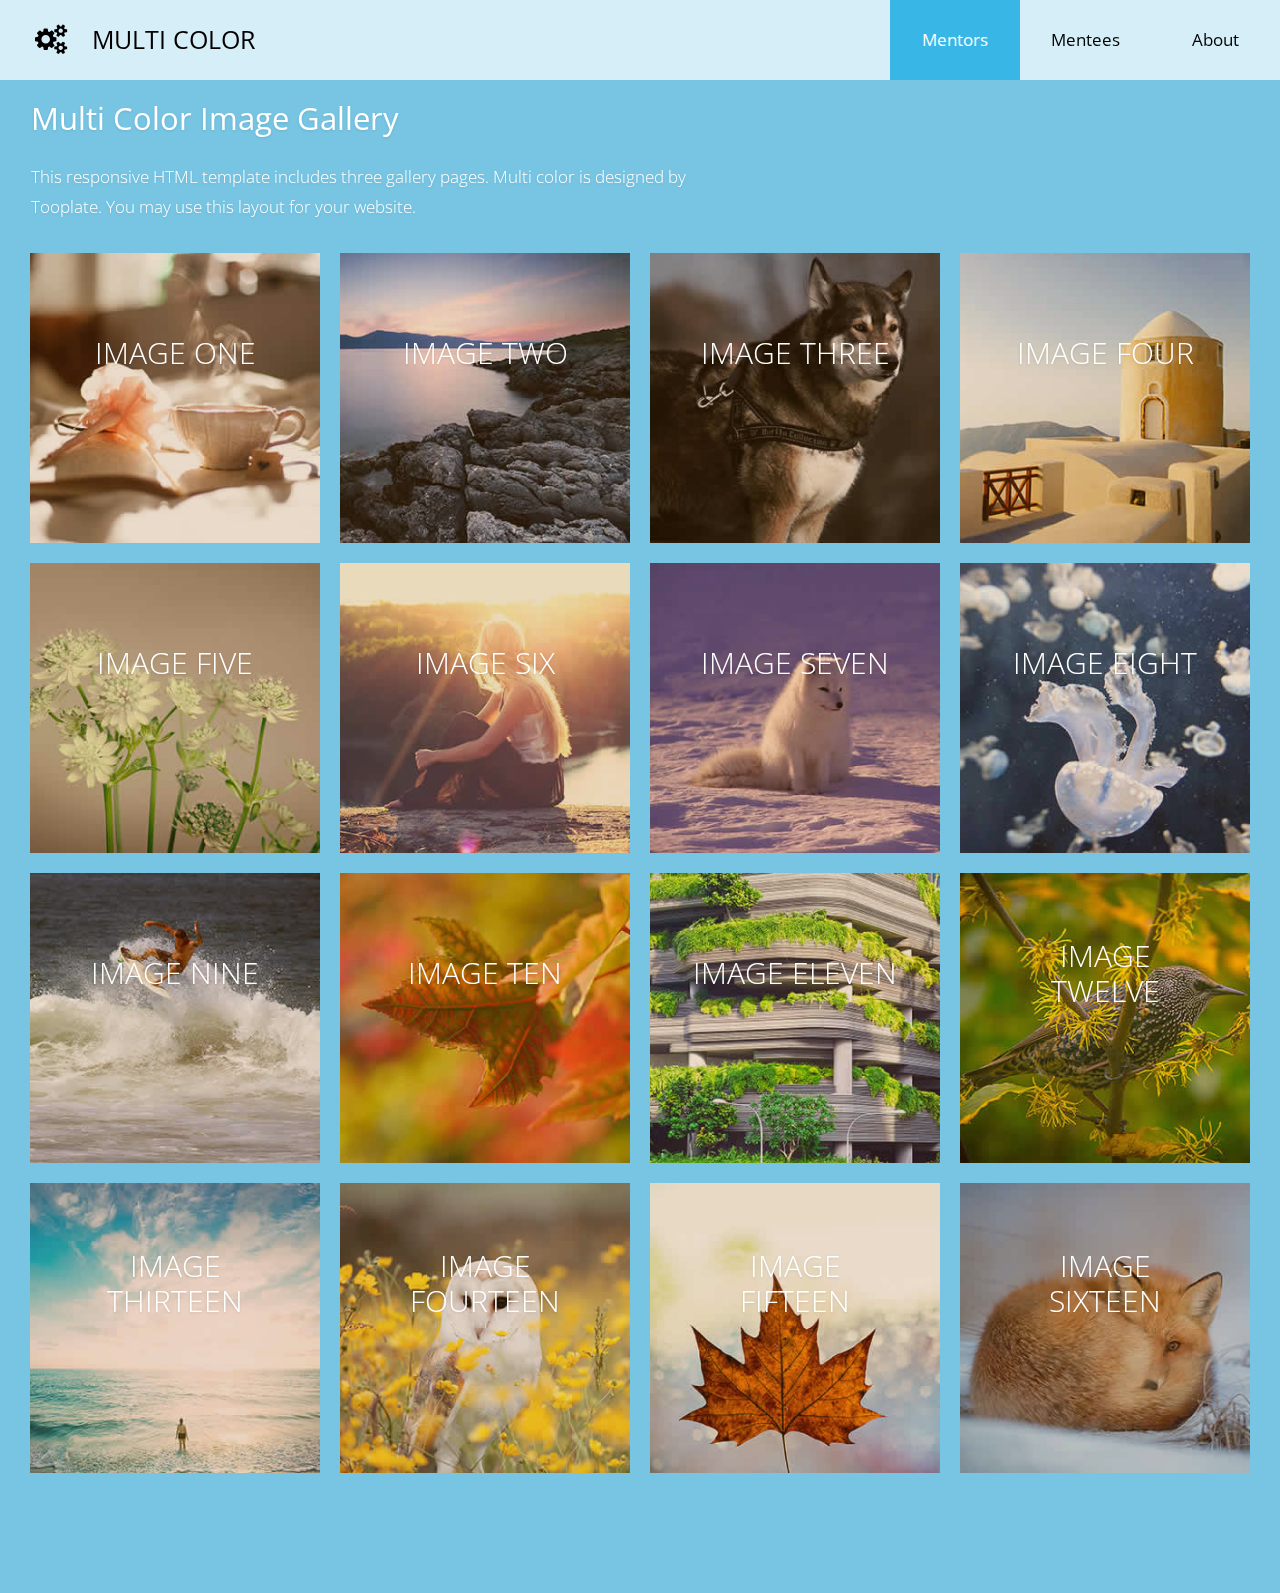
<file: elements/2086_multi_color/index.html>
<!DOCTYPE html>
<html lang="en">
<head>
    <meta charset="utf-8">
    <meta http-equiv="X-UA-Compatible" content="IE=edge">
    <meta name="viewport" content="width=device-width, initial-scale=1">

    <title>Multi Color HTML Template</title>
<!--

Template 2086 Multi Color

http://www.tooplate.com/view/2086-multi-color

-->
    <!-- load stylesheets -->
    <link rel="stylesheet" href="https://fonts.googleapis.com/css?family=Open+Sans:300,400">
    <!-- Google web font "Open Sans" -->
    <link rel="stylesheet" href="font-awesome-4.5.0/css/font-awesome.min.css">
    <!-- Font Awesome -->
    <link rel="stylesheet" href="css/bootstrap.min.css">
    <!-- Bootstrap style -->
    <link rel="stylesheet" href="css/hero-slider-style.css">
    <!-- Hero slider style (https://codyhouse.co/gem/hero-slider/) -->
    <link rel="stylesheet" href="css/magnific-popup.css">
    <!-- Magnific popup style (http://dimsemenov.com/plugins/magnific-popup/) -->
    <link rel="stylesheet" href="css/tooplate-style.css">

    <!-- HTML5 shim and Respond.js for IE8 support of HTML5 elements and media queries -->
    <!-- WARNING: Respond.js doesn't work if you view the page via file:// -->
        <!--[if lt IE 9]>
          <script src="https://oss.maxcdn.com/html5shiv/3.7.2/html5shiv.min.js"></script>
          <script src="https://oss.maxcdn.com/respond/1.4.2/respond.min.js"></script>
          <![endif]-->
</head>

    <body>

        <!-- Content -->
        <div class="cd-hero">

            <!-- Navigation -->
            <div class="cd-slider-nav">
                <nav class="navbar">
                    <div class="tm-navbar-bg">

                        <a class="navbar-brand text-uppercase" href="#"><i class="fa fa-gears tm-brand-icon"></i>Multi Color</a>

                        <button class="navbar-toggler hidden-lg-up" type="button" data-toggle="collapse" data-target="#tmNavbar">
                            &#9776;
                        </button>
                        <div class="collapse navbar-toggleable-md text-xs-center text-uppercase tm-navbar" id="tmNavbar">
                            <ul class="nav navbar-nav">
                                <li class="nav-item active selected">
                                    <a class="nav-link" href="#0" data-no="1">Mentors <span class="sr-only">(current)</span></a>
                                </li>
                                <li class="nav-item">
                                    <a class="nav-link" href="#0" data-no="2">Mentees </a>
                                </li>
                                <!--li class="nav-item">
                                    <a class="nav-link" href="#0" data-no="3">Multi Three</a>
                                </li-->
                                <li class="nav-item">
                                    <a class="nav-link" href="#0" data-no="4">About</a>
                                </li>
                                <!--li class="nav-item">
                                    <a class="nav-link" href="#0" data-no="5">Keep in touch</a>
                                </li-->
                            </ul>
                        </div>
                    </div>

                </nav>
            </div>

            <ul class="cd-hero-slider">

                <!-- Page 1 Gallery One -->
                <li class="selected">
                    <div class="cd-full-width">
                        <div class="container-fluid js-tm-page-content" data-page-no="1" data-page-type="gallery">
                            <div class="tm-img-gallery-container">
                                <div class="tm-img-gallery gallery-one">
                                <!-- Gallery One pop up connected with JS code below -->
                                    <div class="tm-img-gallery-info-container">
                                        <h2 class="tm-text-title tm-gallery-title tm-white"><span class="tm-white">Multi Color Image Gallery</span></h2>
                                        <p class="tm-text">This responsive HTML template includes three gallery pages. Multi color is designed by Tooplate. You may use this layout for your website.
                                        </p>
                                    </div>
                                    <div class="grid-item">
                                        <figure class="effect-bubba">
                                            <img src="img/tm-img-01-tn.jpg" alt="Image" class="img-responsive img-fluid tm-img">
                                            <figcaption>
                                                <h2 class="tm-figure-title">Image <span>One</span></h2>
                                                <p class="tm-figure-description">Lorem ipsum dolor sit amet, consectetur adipiscing elit.</p>
                                                <a href="#" data-toggle="Modal" data-target="modal-0">View more</a>
                                            </figcaption>
                                        </figure>
                                    </div>
                                    <div class="grid-item">
                                        <figure class="effect-bubba">
                                            <img src="img/tm-img-02-tn.jpg" alt="Image" class="img-fluid tm-img">
                                            <figcaption>
                                                <h2 class="tm-figure-title">Image <span>Two</span></h2>
                                                <p class="tm-figure-description">Maecenas purus sem, lobortis id odio in sapien.</p>
                                                <a href="img/tm-img-02.jpg">View more</a>
                                            </figcaption>
                                        </figure>
                                    </div>
                                    <div class="grid-item">
                                        <figure class="effect-bubba">
                                            <img src="img/tm-img-03-tn.jpg" alt="Image" class="img-fluid tm-img">
                                            <figcaption>
                                                <h2 class="tm-figure-title">Image <span>Three</span></h2>
                                                <p class="tm-figure-description">Lorem ipsum dolor sit amet, consectetur adipiscing elit.</p>
                                                <a href="img/tm-img-03.jpg">View more</a>
                                            </figcaption>
                                        </figure>
                                    </div>
                                    <div class="grid-item">
                                        <figure class="effect-bubba">
                                            <img src="img/tm-img-04-tn.jpg" alt="Image" class="img-fluid tm-img">
                                            <figcaption>
                                                <h2 class="tm-figure-title">Image <span>Four</span></h2>
                                                <p class="tm-figure-description">Maecenas purus sem, lobortis id odio in sapien.</p>
                                                <a href="img/tm-img-04.jpg">View more</a>
                                            </figcaption>
                                        </figure>
                                    </div>
                                    <div class="grid-item">
                                        <figure class="effect-bubba">
                                            <img src="img/tm-img-05-tn.jpg" alt="Image" class="img-fluid tm-img">
                                            <figcaption>
                                                <h2 class="tm-figure-title">Image <span>Five</span></h2>
                                                <p class="tm-figure-description">Lorem ipsum dolor sit amet, consectetur adipiscing elit.</p>
                                                <a href="img/tm-img-05.jpg">View more</a>
                                            </figcaption>
                                        </figure>
                                    </div>
                                    <div class="grid-item">
                                        <figure class="effect-bubba">
                                            <img src="img/tm-img-06-tn.jpg" alt="Image" class="img-fluid tm-img">
                                            <figcaption>
                                                <h2 class="tm-figure-title">Image <span>Six</span></h2>
                                                <p class="tm-figure-description">Maecenas purus sem, lobortis id odio in sapien.</p>
                                                <a href="img/tm-img-06.jpg">View more</a>
                                            </figcaption>
                                        </figure>
                                    </div>
                                    <div class="grid-item">
                                        <figure class="effect-bubba">
                                            <img src="img/tm-img-07-tn.jpg" alt="Image" class="img-fluid tm-img">
                                            <figcaption>
                                                <h2 class="tm-figure-title">Image <span>Seven</span></h2>
                                                <p class="tm-figure-description">Lorem ipsum dolor sit amet, consectetur adipiscing elit.</p>
                                                <a href="img/tm-img-07.jpg">View more</a>
                                            </figcaption>
                                        </figure>
                                    </div>
                                    <div class="grid-item">
                                        <figure class="effect-bubba">
                                            <img src="img/tm-img-08-tn.jpg" alt="Image" class="img-fluid tm-img">
                                            <figcaption>
                                                <h2 class="tm-figure-title">Image <span>Eight</span></h2>
                                                <p class="tm-figure-description">Maecenas purus sem, lobortis id odio in sapien.</p>
                                                <a href="img/tm-img-08.jpg">View more</a>
                                            </figcaption>
                                        </figure>
                                    </div>
                                    <div class="grid-item">
                                        <figure class="effect-bubba">
                                            <img src="img/tm-img-09-tn.jpg" alt="Image" class="img-fluid tm-img">
                                            <figcaption>
                                                <h2 class="tm-figure-title">Image <span>Nine</span></h2>
                                                <p class="tm-figure-description">Lorem ipsum dolor sit amet, consectetur adipiscing elit.</p>
                                                <a href="img/tm-img-09.jpg">View more</a>
                                            </figcaption>
                                        </figure>
                                    </div>
                                    <div class="grid-item">
                                        <figure class="effect-bubba">
                                            <img src="img/tm-img-10-tn.jpg" alt="Image" class="img-fluid tm-img">
                                            <figcaption>
                                                <h2 class="tm-figure-title">Image <span>Ten</span></h2>
                                                <p class="tm-figure-description">Maecenas purus sem, lobortis id odio in sapien.</p>
                                                <a href="img/tm-img-10.jpg">View more</a>
                                            </figcaption>
                                        </figure>
                                    </div>
                                    <div class="grid-item">
                                        <figure class="effect-bubba">
                                            <img src="img/tm-img-11-tn.jpg" alt="Image" class="img-fluid tm-img">
                                            <figcaption>
                                                <h2 class="tm-figure-title">Image <span>Eleven</span></h2>
                                                <p class="tm-figure-description">Lorem ipsum dolor sit amet, consectetur adipiscing elit.</p>
                                                <a href="img/tm-img-11.jpg">View more</a>
                                            </figcaption>
                                        </figure>
                                    </div>
                                    <div class="grid-item">
                                        <figure class="effect-bubba">
                                            <img src="img/tm-img-12-tn.jpg" alt="Image" class="img-fluid tm-img">
                                            <figcaption>
                                                <h2 class="tm-figure-title">Image <span>Twelve</span></h2>
                                                <p class="tm-figure-description">Maecenas purus sem, lobortis id odio in sapien.</p>
                                                <a href="img/tm-img-12.jpg">View more</a>
                                            </figcaption>
                                        </figure>
                                    </div>
                                    <div class="grid-item">
                                        <figure class="effect-bubba">
                                            <img src="img/tm-img-13-tn.jpg" alt="Image" class="img-fluid tm-img">
                                            <figcaption>
                                                <h2 class="tm-figure-title">Image <span>Thirteen</span></h2>
                                                <p class="tm-figure-description">Lorem ipsum dolor sit amet, consectetur adipiscing elit.</p>
                                                <a href="img/tm-img-13.jpg">View more</a>
                                            </figcaption>
                                        </figure>
                                    </div>
                                    <div class="grid-item">
                                        <figure class="effect-bubba">
                                            <img src="img/tm-img-14-tn.jpg" alt="Image" class="img-fluid tm-img">
                                            <figcaption>
                                                <h2 class="tm-figure-title">Image <span>Fourteen</span></h2>
                                                <p class="tm-figure-description">Maecenas purus sem, lobortis id odio in sapien.</p>
                                                <a href="img/tm-img-14.jpg">View more</a>
                                            </figcaption>
                                        </figure>
                                    </div>
                                    <div class="grid-item">
                                        <figure class="effect-bubba">
                                            <img src="img/tm-img-15-tn.jpg" alt="Image" class="img-fluid tm-img">
                                            <figcaption>
                                                <h2 class="tm-figure-title">Image <span>Fifteen</span></h2>
                                                <p class="tm-figure-description">Lorem ipsum dolor sit amet, consectetur adipiscing elit.</p>
                                                <a href="img/tm-img-15.jpg">View more</a>
                                            </figcaption>
                                        </figure>
                                    </div>
                                    <div class="grid-item">
                                        <figure class="effect-bubba">
                                            <img src="img/tm-img-16-tn.jpg" alt="Image" class="img-fluid tm-img">
                                            <figcaption>
                                                <h2 class="tm-figure-title">Image <span>Sixteen</span></h2>
                                                <p class="tm-figure-description">Maecenas purus sem, lobortis id odio in sapien.</p>
                                                <a href="img/tm-img-16.jpg">View more</a>
                                            </figcaption>
                                        </figure>
                                    </div>
                                </div>
                            </div>
                        </div>
                    </div>
                </li>

                <!-- Page 2 Gallery Two -->
                <li>
                    <div class="cd-full-width">
                        <div class="container-fluid js-tm-page-content" data-page-no="2" data-page-type="gallery">
                            <div class="tm-img-gallery-container">
                                <div class="tm-img-gallery gallery-two">
                                <!-- Gallery Two pop up connected with JS code below -->

                                    <div class="tm-img-gallery-info-container">
                                        <h2 class="tm-text-title tm-gallery-title"><span class="tm-white">Multi Two Gallery</span></h2>
                                        <p class="tm-text"><span class="tm-white">Etiam gravida et elit vitae maximus. Pellentesque fringilla felis id feugiat consectetur. Sed quis commodo leo. Nunc aliquet auctor nunc, sit amet pharetra metus commodo ut.</span>
                                        </p>
                                    </div>
                                    <div class="grid-item">
                                        <figure class="effect-bubba">
                                            <img src="img/tm-img-12-tn.jpg" alt="Image" class="img-fluid tm-img">
                                            <figcaption>
                                                <h2 class="tm-figure-title">Picture <span>One</span></h2>
                                                <p class="tm-figure-description">Suspendisse id placerat risus. Mauris quis luctus risus.</p>
                                                <a href="img/tm-img-12.jpg">View more</a>
                                            </figcaption>
                                        </figure>
                                    </div>
                                    <div class="grid-item">
                                        <figure class="effect-bubba">
                                            <img src="img/tm-img-11-tn.jpg" alt="Image" class="img-fluid tm-img">
                                            <figcaption>
                                                <h2 class="tm-figure-title">Picture <span>Two</span></h2>
                                                <p class="tm-figure-description">Maecenas purus sem, lobortis id odio in sapien.</p>
                                                <a href="img/tm-img-11.jpg">View more</a>
                                            </figcaption>
                                        </figure>
                                    </div>
                                    <div class="grid-item">
                                        <figure class="effect-bubba">
                                            <img src="img/tm-img-10-tn.jpg" alt="Image" class="img-fluid tm-img">
                                            <figcaption>
                                                <h2 class="tm-figure-title">Picture <span>Three</span></h2>
                                                <p class="tm-figure-description">Suspendisse id placerat risus. Mauris quis luctus risus.</p>
                                                <a href="img/tm-img-10.jpg">View more</a>
                                            </figcaption>
                                        </figure>
                                    </div>
                                    <div class="grid-item">
                                        <figure class="effect-bubba">
                                            <img src="img/tm-img-09-tn.jpg" alt="Image" class="img-fluid tm-img">
                                            <figcaption>
                                                <h2 class="tm-figure-title">Picture <span>Four</span></h2>
                                                <p class="tm-figure-description">Maecenas purus sem, lobortis id odio in sapien.</p>
                                                <a href="img/tm-img-09.jpg">View more</a>
                                            </figcaption>
                                        </figure>
                                    </div>
                                    <div class="grid-item">
                                        <figure class="effect-bubba">
                                            <img src="img/tm-img-08-tn.jpg" alt="Image" class="img-fluid tm-img">
                                            <figcaption>
                                                <h2 class="tm-figure-title">Picture <span>Five</span></h2>
                                                <p class="tm-figure-description">Suspendisse id placerat risus. Mauris quis luctus risus.</p>
                                                <a href="img/tm-img-08.jpg">View more</a>
                                            </figcaption>
                                        </figure>
                                    </div>
                                    <div class="grid-item">
                                        <figure class="effect-bubba">
                                            <img src="img/tm-img-07-tn.jpg" alt="Image" class="img-fluid tm-img">
                                            <figcaption>
                                                <h2 class="tm-figure-title">Picture <span>Six</span></h2>
                                                <p class="tm-figure-description">Maecenas purus sem, lobortis id odio in sapien.</p>
                                                <a href="img/tm-img-07.jpg">View more</a>
                                            </figcaption>
                                        </figure>
                                    </div>
                                    <div class="grid-item">
                                        <figure class="effect-bubba">
                                            <img src="img/tm-img-06-tn.jpg" alt="Image" class="img-fluid tm-img">
                                            <figcaption>
                                                <h2 class="tm-figure-title">Picture <span>Seven</span></h2>
                                                <p class="tm-figure-description">Maecenas purus sem, lobortis id odio in sapien.</p>
                                                <a href="img/tm-img-06.jpg">View more</a>
                                            </figcaption>
                                        </figure>
                                    </div>
                                    <div class="grid-item">
                                        <figure class="effect-bubba">
                                            <img src="img/tm-img-05-tn.jpg" alt="Image" class="img-fluid tm-img">
                                            <figcaption>
                                                <h2 class="tm-figure-title">Picture <span>Eight</span></h2>
                                                <p class="tm-figure-description">Maecenas purus sem, lobortis id odio in sapien.</p>
                                                <a href="img/tm-img-05.jpg">View more</a>
                                            </figcaption>
                                        </figure>
                                    </div>
                                    <div class="grid-item">
                                        <figure class="effect-bubba">
                                            <img src="img/tm-img-04-tn.jpg" alt="Image" class="img-fluid tm-img">
                                            <figcaption>
                                                <h2 class="tm-figure-title">Picture <span>Nine</span></h2>
                                                <p class="tm-figure-description">Maecenas purus sem, lobortis id odio in sapien.</p>
                                                <a href="img/tm-img-04.jpg">View more</a>
                                            </figcaption>
                                        </figure>
                                    </div>
                                    <div class="grid-item">
                                        <figure class="effect-bubba">
                                            <img src="img/tm-img-03-tn.jpg" alt="Image" class="img-fluid tm-img">
                                            <figcaption>
                                                <h2 class="tm-figure-title">Picture <span>Ten</span></h2>
                                                <p class="tm-figure-description">Maecenas purus sem, lobortis id odio in sapien.</p>
                                                <a href="img/tm-img-03.jpg">View more</a>
                                            </figcaption>
                                        </figure>
                                    </div>
                                    <div class="grid-item">
                                        <figure class="effect-bubba">
                                            <img src="img/tm-img-02-tn.jpg" alt="Image" class="img-fluid tm-img">
                                            <figcaption>
                                                <h2 class="tm-figure-title">Picture <span>Eleven</span></h2>
                                                <p class="tm-figure-description">Maecenas purus sem, lobortis id odio in sapien.</p>
                                                <a href="img/tm-img-02.jpg">View more</a>
                                            </figcaption>
                                        </figure>
                                    </div>
                                    <div class="grid-item">
                                        <figure class="effect-bubba">
                                            <img src="img/tm-img-01-tn.jpg" alt="Image" class="img-fluid tm-img">
                                            <figcaption>
                                                <h2 class="tm-figure-title">Picture <span>Twelve</span></h2>
                                                <p class="tm-figure-description">Maecenas purus sem, lobortis id odio in sapien.</p>
                                                <a href="img/tm-img-01.jpg">View more</a>
                                            </figcaption>
                                        </figure>
                                    </div>
                                </div>
                            </div>
                        </div>
                    </div>
                </li>

                <!-- Page 3 Gallery Three -->
                <!--li>
                    <div class="cd-full-width">
                        <div class="container-fluid js-tm-page-content" data-page-no="3" data-page-type="gallery">
                            <div class="tm-img-gallery-container">
                                <div class="tm-img-gallery gallery-three">
                                <! Gallery Two pop up connected with JS code below >

                                    <div class="tm-img-gallery-info-container">
                                        <h2 class="tm-text-title tm-gallery-title"><span class="tm-white">Third Multi Gallery</span></h2>
                                        <p class="tm-text"><span class="tm-white">Donec dapibus dui sed nisi fermentum, a sollicitudin lorem fringilla. Integer nec pharetra turpis, eu sagittis ipsum. Cras dignissim lacus dolor.</span>
                                        </p>
                                    </div>
                                    <div class="grid-item">
                                        <figure class="effect-bubba">
                                            <img src="img/tm-img-01-tn.jpg" alt="Image" class="img-fluid tm-img">
                                            <figcaption>
                                                <h2 class="tm-figure-title">Picture <span>One</span></h2>
                                                <p class="tm-figure-description">Suspendisse id placerat risus. Mauris quis luctus risus.</p>
                                                <a href="img/tm-img-01.jpg">View more</a>
                                            </figcaption>
                                        </figure>
                                    </div>
                                    <div class="grid-item">
                                        <figure class="effect-bubba">
                                            <img src="img/tm-img-06-tn.jpg" alt="Image" class="img-fluid tm-img">
                                            <figcaption>
                                                <h2 class="tm-figure-title">Picture <span>Two</span></h2>
                                                <p class="tm-figure-description">Maecenas purus sem, lobortis id odio in sapien.</p>
                                                <a href="img/tm-img-06.jpg">View more</a>
                                            </figcaption>
                                        </figure>
                                    </div>
                                    <div class="grid-item">
                                        <figure class="effect-bubba">
                                            <img src="img/tm-img-13-tn.jpg" alt="Image" class="img-fluid tm-img">
                                            <figcaption>
                                                <h2 class="tm-figure-title">Picture <span>Three</span></h2>
                                                <p class="tm-figure-description">Suspendisse id placerat risus. Mauris quis luctus risus.</p>
                                                <a href="img/tm-img-13.jpg">View more</a>
                                            </figcaption>
                                        </figure>
                                    </div>
                                    <div class="grid-item">
                                        <figure class="effect-bubba">
                                            <img src="img/tm-img-12-tn.jpg" alt="Image" class="img-fluid tm-img">
                                            <figcaption>
                                                <h2 class="tm-figure-title">Picture <span>Four</span></h2>
                                                <p class="tm-figure-description">Maecenas purus sem, lobortis id odio in sapien.</p>
                                                <a href="img/tm-img-12.jpg">View more</a>
                                            </figcaption>
                                        </figure>
                                    </div>
                                    <div class="grid-item">
                                        <figure class="effect-bubba">
                                            <img src="img/tm-img-05-tn.jpg" alt="Image" class="img-fluid tm-img">
                                            <figcaption>
                                                <h2 class="tm-figure-title">Picture <span>Five</span></h2>
                                                <p class="tm-figure-description">Suspendisse id placerat risus. Mauris quis luctus risus.</p>
                                                <a href="img/tm-img-05.jpg">View more</a>
                                            </figcaption>
                                        </figure>
                                    </div>
                                    <div class="grid-item">
                                        <figure class="effect-bubba">
                                            <img src="img/tm-img-09-tn.jpg" alt="Image" class="img-fluid tm-img">
                                            <figcaption>
                                                <h2 class="tm-figure-title">Picture <span>Six</span></h2>
                                                <p class="tm-figure-description">Maecenas purus sem, lobortis id odio in sapien.</p>
                                                <a href="img/tm-img-09.jpg">View more</a>
                                            </figcaption>
                                        </figure>
                                    </div>
                                    <div class="grid-item">
                                        <figure class="effect-bubba">
                                            <img src="img/tm-img-11-tn.jpg" alt="Image" class="img-fluid tm-img">
                                            <figcaption>
                                                <h2 class="tm-figure-title">Picture <span>Seven</span></h2>
                                                <p class="tm-figure-description">Suspendisse id placerat risus. Mauris quis luctus risus.</p>
                                                <a href="img/tm-img-11.jpg">View more</a>
                                            </figcaption>
                                        </figure>
                                    </div>
                                    <div class="grid-item">
                                        <figure class="effect-bubba">
                                            <img src="img/tm-img-14-tn.jpg" alt="Image" class="img-fluid tm-img">
                                            <figcaption>
                                                <h2 class="tm-figure-title">Picture <span>Eight</span></h2>
                                                <p class="tm-figure-description">Maecenas purus sem, lobortis id odio in sapien.</p>
                                                <a href="img/tm-img-14.jpg">View more</a>
                                            </figcaption>
                                        </figure>
                                    </div>
                                </div>
                            </div> <! .tm-img-gallery-container >
                        </div>
                    </div>
                </li-->

                <!-- Page 4 About -->
                <li>
                    <div class="cd-full-width">
                        <div class="container-fluid js-tm-page-content tm-page-width tm-pad-b">
                            <div class="row tm-white-box-margin-b">
                                <div class="col-xs-12">
                                    <div class="tm-flex">
                                        <div class="tm-bg-white-translucent text-xs-left tm-textbox tm-textbox-padding">
                                            <h2 class="tm-text-title">About our team</h2>
                                            <p class="tm-text">Quisque efficitur dui id turpis cursus, quis faucibus nulla malesuada. Nulla consectetur eget quam id pulvinar. Nulla facilisi. Curabitur rhoncus lacinia tincidunt. Etiam velit dui, rutrum vel finibus ac, commodo at mauris. Donec vitae diam ac tellus consectetur interdum eu non odio.</p>
                                        </div>
                                    </div>
                                </div>
                            </div>

                            <div class="row tm-white-box-margin-b">
                                <div class="col-xs-12">
                                    <div class="tm-flex">
                                        <div class="tm-bg-white-translucent text-xs-left tm-textbox tm-2-col-textbox-2 tm-textbox-padding">
                                            <h2 class="tm-text-title">Nulla vitae magna</h2>
                                            <p class="tm-text">Aliquam porttitor tortor at nisi fermentum, ac porta arcu vulputate. Nunc lobortis ipsum sapien, non ultrices odio tempus varius. In posuere dolor non sagittis ultrices.</p>
                                        </div>
                                        <div class="tm-bg-white-translucent text-xs-left tm-textbox tm-2-col-textbox-2 tm-textbox-padding">
                                            <h2 class="tm-text-title">Vivamus aliquam turpis</h2>
                                            <p class="tm-text">Integer quis leo pretium, cursus nisl non, placerat magna. Sed efficitur massa id magna eleifend tristique. Duis vitae turpis dapibus, facilisis magna ut, pretium metus.</p>
                                        </div>
                                    </div>
                                </div>
                            </div>

                            <div class="row">
                                <div class="col-xs-12">
                                    <div class="tm-flex">
                                        <div class="tm-bg-white-translucent text-xs-left tm-textbox tm-2-col-textbox-2 tm-textbox-padding">
                                            <h2 class="tm-text-title">Curabitur at sem</h2>
                                            <p class="tm-text">Curabitur ac bibendum augue, a convallis mi. Cum sociis natoque penatibus et magnis dis parturient montes, nascetur ridiculus mus. Sed ultrices placerat arcu.</p>
                                        </div>
                                        <div class="tm-bg-white-translucent text-xs-left tm-textbox tm-2-col-textbox-2 tm-textbox-padding">
                                            <h2 class="tm-text-title">Aliquam laoreet velit</h2>
                                            <p class="tm-text">Proin sagittis mauris dolor, vel efficitur lectus dictum nec. Sed ultrices placerat arcu, id malesuada metus cursus suscipit. Donex quis consectetur ligula. Thank you.</p>
                                        </div>
                                        <div class="tm-bg-white-translucent text-xs-left tm-textbox tm-2-col-textbox-2 tm-textbox-padding">
                                            <h2 class="tm-text-title">Suspendisse facilisis</h2>
                                            <p class="tm-text">Sed ultrices placerat arcu, id malesuada metus cursus suscipit. Donex quis consectetur ligula. Proin accumsan eros id nisi porttitor, a facilisis quam cursus.</p>
                                        </div>
                                    </div>
                                </div>
                            </div>
                        </div>
                    </div> <!-- .cd-full-width -->

                </li>

                <!-- Page 5 Contact Us -->
                <!--li>
                    <div class="cd-full-width">
                        <div class="container-fluid js-tm-page-content tm-page-pad" data-page-no="5">
                            <div class="tm-contact-page">
                                <div class="row">
                                    <div class="col-xs-12">
                                        <div class="tm-flex tm-contact-container">
                                            <div class="tm-bg-white-translucent text-xs-left tm-textbox tm-2-col-textbox-2 tm-textbox-padding tm-textbox-padding-contact">
                                                <h2 class="tm-contact-info">Say hello to us!</h2>
                                                <p class="tm-text">Pellentesque euismod, sem nec euismod interdum, odio elit venenatis est, gravida aliquet velit velit a ex. In luctus orci et orci lobortis, quis sagittis nibh laoreet.</p>

                                                <! contact form >
                                                <form action="index.html" method="post" class="tm-contact-form">

                                                    <div class="form-group">
                                                        <input type="text" id="contact_name" name="contact_name" class="form-control" placeholder="Name"  required/>
                                                    </div>

                                                    <div class="form-group">
                                                        <input type="email" id="contact_email" name="contact_email" class="form-control" placeholder="Email"  required/>
                                                    </div>

                                                    <div class="form-group">
                                                        <textarea id="contact_message" name="contact_message" class="form-control" rows="5" placeholder="Your message" required></textarea>
                                                    </div>

                                                    <button type="submit" class="pull-xs-right tm-submit-btn">Send</button>

                                                </form>
                                            </div>

                                            <div class="tm-bg-white-translucent text-xs-left tm-textbox tm-2-col-textbox-2 tm-textbox-padding tm-textbox-padding-contact">
                                                <h2 class="tm-contact-info">794 Old Street 12120, San Francisco, CA</h2>
                                                <! google map goes here >
                                                <div id="google-map"></div>
                                            </div>

                                        </div>

                                    </div>

                                </div>

                            </div>

                        </div>

                    </div> <! .cd-full-width>
                </li-->
            </ul> <!-- .cd-hero-slider -->

            <!--footer class="tm-footer">

                <div class="tm-social-icons-container text-xs-center">
                    <a href="#" class="tm-social-link"><i class="fa fa-facebook"></i></a>
                    <a href="#" class="tm-social-link"><i class="fa fa-google-plus"></i></a>
                    <a href="#" class="tm-social-link"><i class="fa fa-twitter"></i></a>
                    <a href="#" class="tm-social-link"><i class="fa fa-behance"></i></a>
                    <a href="#" class="tm-social-link"><i class="fa fa-linkedin"></i></a>
                </div>

                <p class="tm-copyright-text">Copyright &copy; 2017 Your Company

                 - Design: Tooplate</p>

            </footer-->

        </div> <!-- .cd-hero -->


        <!-- Preloader, https://ihatetomatoes.net/create-custom-preloading-screen/ -->
        <div id="loader-wrapper">

            <div id="loader"></div>
            <div class="loader-section section-left"></div>
            <div class="loader-section section-right"></div>

        </div>

<!-- MODALS STARTING HERE -->

        <!-- Modal for portfolio item 0 -->
    		<div class="modal fade" id="Modal-0" tabindex="-1" role="dialog" aria-labelledby="Modal-label-0">
    			<div class="modal-dialog" role="document">
    				<div class="modal-content">
    					<div class="modal-header">
    						<button type="button" class="close" data-dismiss="modal" aria-label="Close"><span aria-hidden="true">&times;</span></button>
    						<h4 class="modal-title" id="Modal-label-1">HELLO</h4>
    					</div>
    					<div class="modal-body">
    						<img src="img/tm-img-01-tn.jpg" alt="img01" class="img-responsive" style="background-size:contain"/>
    						<div class="modal-works"><span>Coding</span><span>Web Design</span><span>HTML</span><span>CSS</span><span>JavaScript</span></div>
    						<p>As my final project at the Girls Who Code Summer Immersion Program, I created Environ, a website that shows
    							 available recycling centers near your location and answers questions on what objects can be recyclable. I worked as
    							 front-end programmer. You can take a look at our site <a href="https://cam6688.github.io/Environ-recycling/home.html" target="_blank">here</a>.</p>
    					</div>
    					<div class="modal-footer">
    						<button type="button" class="btn btn-default" data-dismiss="modal">Close</button>
    					</div>
    				</div>
    			</div>
    		</div>


        <!-- load JS files -->
        <script src="js/jquery-1.11.3.min.js"></script>         <!-- jQuery (https://jquery.com/download/) -->
        <script src="https://www.atlasestateagents.co.uk/javascript/tether.min.js"></script> <!-- Tether for Bootstrap (http://stackoverflow.com/questions/34567939/how-to-fix-the-error-error-bootstrap-tooltips-require-tether-http-github-h) -->
        <script src="js/bootstrap.min.js"></script>             <!-- Bootstrap js (v4-alpha.getbootstrap.com/) -->
        <script src="js/hero-slider-main.js"></script>          <!-- Hero slider (https://codyhouse.co/gem/hero-slider/) -->
        <script src="js/jquery.magnific-popup.min.js"></script> <!-- Magnific popup (http://dimsemenov.com/plugins/magnific-popup/) -->

        <script>

            function adjustHeightOfPage(pageNo) {

                var offset = 80;
                var pageContentHeight = 0;

                var pageType = $('div[data-page-no="' + pageNo + '"]').data("page-type");

                if( pageType != undefined && pageType == "gallery") {
                    pageContentHeight = $(".cd-hero-slider li:nth-of-type(" + pageNo + ") .tm-img-gallery-container").height();
                }
                else {
                    pageContentHeight = $(".cd-hero-slider li:nth-of-type(" + pageNo + ") .js-tm-page-content").height() + 20;
                }

                if($(window).width() >= 992) { offset = 120; }
                else if($(window).width() < 480) { offset = 40; }

                // Get the page height
                var totalPageHeight = $('.cd-slider-nav').height()
                                        + pageContentHeight + offset
                                        + $('.tm-footer').height();

                // Adjust layout based on page height and window height
                if(totalPageHeight > $(window).height())
                {
                    $('.cd-hero-slider').addClass('small-screen');
                    $('.cd-hero-slider li:nth-of-type(' + pageNo + ')').css("min-height", totalPageHeight + "px");
                }
                else
                {
                    $('.cd-hero-slider').removeClass('small-screen');
                    $('.cd-hero-slider li:nth-of-type(' + pageNo + ')').css("min-height", "100%");
                }
            }

            /*
                Everything is loaded including images.
            */
            $(window).load(function(){

                adjustHeightOfPage(1); // Adjust page height

                /* Gallery One pop up
                -----------------------------------------*/
                $('.gallery-one').magnificPopup({
                    delegate: 'a', // child items selector, by clicking on it popup will open
                    type: 'image',
                    gallery:{enabled:true}
                });

				/* Gallery Two pop up
                -----------------------------------------*/
				$('.gallery-two').magnificPopup({
                    delegate: 'a',
                    type: 'image',
                    gallery:{enabled:true}
                });

                /* Gallery Three pop up
                -----------------------------------------*/
                $('.gallery-three').magnificPopup({
                    delegate: 'a',
                    type: 'image',
                    gallery:{enabled:true}
                });

                /* Collapse menu after click
                -----------------------------------------*/
                $('#tmNavbar a').click(function(){
                    $('#tmNavbar').collapse('hide');

                    adjustHeightOfPage($(this).data("no")); // Adjust page height
                });

                /* Browser resized
                -----------------------------------------*/
                $( window ).resize(function() {
                    var currentPageNo = $(".cd-hero-slider li.selected .js-tm-page-content").data("page-no");

                    // wait 3 seconds
                    setTimeout(function() {
                        adjustHeightOfPage( currentPageNo );
                    }, 1000);

                });

                // Remove preloader (https://ihatetomatoes.net/create-custom-preloading-screen/)
                $('body').addClass('loaded');

            });

            /* Google map
            ------------------------------------------------*/
            /*var map = '';
            var center;

            function initialize() {
                var mapOptions = {
                    zoom: 14,
                    center: new google.maps.LatLng(37.769725, -122.462154),
                    scrollwheel: false
                };

                map = new google.maps.Map(document.getElementById('google-map'),  mapOptions);

                google.maps.event.addDomListener(map, 'idle', function() {
                  calculateCenter();
                });

                google.maps.event.addDomListener(window, 'resize', function() {
                  map.setCenter(center);
                });
            }

            function calculateCenter() {
                center = map.getCenter();
            }

            function loadGoogleMap(){
                var script = document.createElement('script');
                script.type = 'text/javascript';
                script.src = 'https://maps.googleapis.com/maps/api/js?v=3.exp&sensor=false&' + 'callback=initialize';
                document.body.appendChild(script);
            }

            // DOM is ready
            $(function() {
                loadGoogleMap(); // Google Map
            });*/

        </script>


    		<script src="js/owl.carousel.min.js"></script>
    		<script src="js/cbpAnimatedHeader.js"></script>
    		<script src="js/jquery.appear.js"></script>
    		<script src="js/SmoothScroll.min.js"></script>
    		<script src="js/mooz.themes.scripts.js"></script>

</body>
</html>
</file>
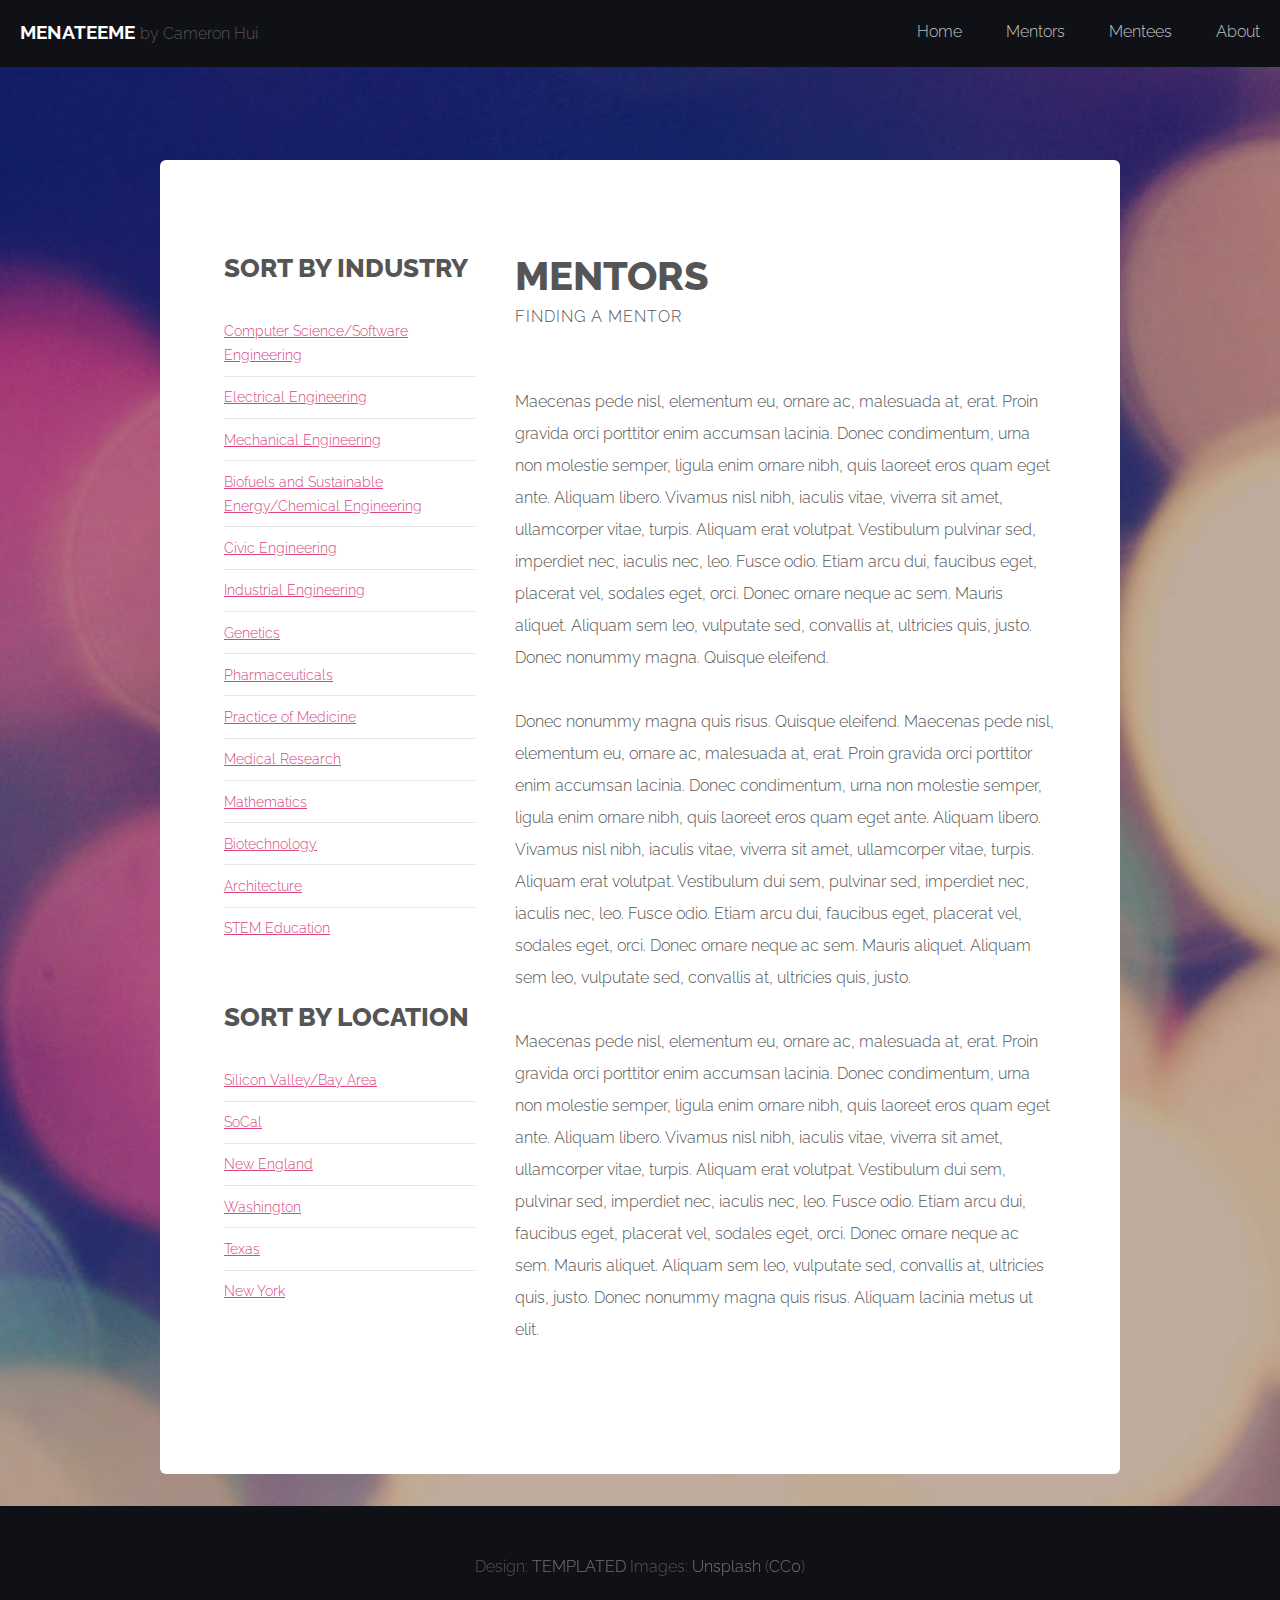
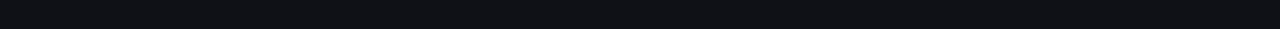
<file: elements/left-sidebar.html>
<!DOCTYPE HTML>
<!--
	Phase Shift by TEMPLATED
	templated.co @templatedco
	Released for free under the Creative Commons Attribution 3.0 license (templated.co/license)
-->
<html>
	<head>
		<title>Mentors</title>
		<meta http-equiv="content-type" content="text/html; charset=utf-8" />
		<meta name="description" content="" />
		<meta name="keywords" content="" />
		<!--[if lte IE 8]><script src="css/ie/html5shiv.js"></script><![endif]-->
		<script src="js/jquery.min.js"></script>
		<script src="js/jquery.dropotron.min.js"></script>
		<script src="js/skel.min.js"></script>
		<script src="js/skel-layers.min.js"></script>
		<script src="js/init.js"></script>
		<noscript>
			<link rel="stylesheet" href="css/skel.css" />
			<link rel="stylesheet" href="css/style.css" />
			<link rel="stylesheet" href="css/style-wide.css" />
		</noscript>
		<!--[if lte IE 8]><link rel="stylesheet" href="css/ie/v8.css" /><![endif]-->
	</head>
	<body>

		<!-- Wrapper -->
			<div class="wrapper style1">

				<!-- Header -->
					<div id="header" class="skel-panels-fixed">
						<div id="logo">
							<h1><a href="index.html">MenateeMe</a></h1>
							<span class="tag">by Cameron Hui</span>
						</div>
						<nav id="nav">
							<ul>
								<li class="active"><a href="index.html">Home</a></li>
								<li><a href="left-sidebar.html">Mentors</a></li>
								<li><a href="right-sidebar.html">Mentees</a></li>
								<li><a href="no-sidebar.html">About</a></li>
							</ul>
						</nav>
					</div>
				<!-- Header -->

				<!-- Page -->
					<div id="page" class="container">
						<div class="row">

							<!-- Sidebar -->
							<div id="sidebar" class="4u">
								<section>
									<header class="major">
										<h2>Sort by Industry</h2>
									</header>
									<ul class="default">
										<li><a href="#">Computer Science/Software Engineering</a></li>
										<li><a href="#">Electrical Engineering</a></li>
										<li><a href="#">Mechanical Engineering</a></li>
										<li><a href="#">Biofuels and Sustainable Energy/Chemical Engineering</a></li>
										<li><a href="#">Civic Engineering</a></li>
										<li><a href="#">Industrial Engineering</a></li>
										<li><a href="#">Genetics</a></li>
										<li><a href="#">Pharmaceuticals</a></li>
										<li><a href="#">Practice of Medicine</a></li>
										<li><a href="#">Medical Research</a></li>
										<li><a href="#">Mathematics</a></li>
										<li><a href="#">Biotechnology</a></li>
										<li><a href="#">Architecture</a></li>
										<li><a href="#">STEM Education</a></li>
									</ul>
								</section>
								<section>
									<header class="major">
										<h2>Sort by Location</h2>
									</header>
									<ul class="default">
										<li><a href="#">Silicon Valley/Bay Area</a></li>
										<li><a href="#">SoCal</a></li>
										<li><a href="#">New England</a></li>
										<li><a href="#">Washington</a></li>
										<li><a href="#">Texas</a></li>
										<li><a href="#">New York</a></li>
									</ul>
								</section>
								<!--div class="row half">
									<section class="6u">
										<ul class="default">
											<li><a href="#">Silicon Valley/Bay Area</a></li>
											<li><a href="#">SoCal</a></li>
											<li><a href="#">Massachusetts</a></li>
											<li><a href="#">Georgia</a></li>
											<li><a href="#">Washington</a></li>
											<li><a href="#">Texas</a></li>
											<li><a href="#">New York</a></li>
										</ul>
									</section>
									<section class="6u">
										<ul class="default small">
											<li><a href="#">Silicon Valley/Bay Area</a></li>
											<li><a href="#">SoCal</a></li>
											<li><a href="#">New England</a></li>
											<li><a href="#">Washington</a></li>
											<li><a href="#">Texas</a></li>
											<li><a href="#">New York</a></li>
										</ul>
									</section>
								</div-->
								<!--section>
									<header class="major">
										<h2>Mauris vulputate</h2>
									</header>
									<ul class="default">
										<li><a href="#">Pellentesque lectus gravida blandit</a></li>
										<li><a href="#">Lorem ipsum consectetuer adipiscing</a></li>
										<li><a href="#">Phasellus nibh pellentesque congue</a></li>
										<li><a href="#">Cras vitae metus aliquam pharetra</a></li>
										<li><a href="#">Maecenas vitae orci feugiat eleifend</a></li>
										<li><a href="#">Phasellus nibh pellentesque congue</a></li>
										<li><a href="#">Cras vitae metus aliquam pharetra</a></li>
									</ul>
								</section-->
							</div>

							<!-- Content -->
							<div id="content" class="8u skel-cell-important">
								<section>
									<header class="major">
										<h2>Mentors</h2>
										<span class="byline">Finding a mentor</span>
									</header>
									<p>Maecenas pede nisl, elementum eu, ornare ac, malesuada at, erat. Proin gravida orci porttitor enim accumsan lacinia. Donec condimentum, urna non molestie semper, ligula enim ornare nibh, quis laoreet eros quam eget ante. Aliquam libero. Vivamus nisl nibh, iaculis vitae, viverra sit amet, ullamcorper vitae, turpis. Aliquam erat volutpat. Vestibulum pulvinar sed, imperdiet nec, iaculis nec, leo. Fusce odio. Etiam arcu dui, faucibus eget, placerat vel, sodales eget, orci. Donec ornare neque ac sem. Mauris aliquet. Aliquam sem leo, vulputate sed, convallis at, ultricies quis, justo. Donec nonummy magna. Quisque eleifend.</p>
									<p>Donec nonummy magna quis risus. Quisque eleifend. Maecenas pede nisl, elementum eu, ornare ac, malesuada at, erat. Proin gravida orci porttitor enim accumsan lacinia. Donec condimentum, urna non molestie semper, ligula enim ornare nibh, quis laoreet eros quam eget ante. Aliquam libero. Vivamus nisl nibh, iaculis vitae, viverra sit amet, ullamcorper vitae, turpis. Aliquam erat volutpat. Vestibulum dui sem, pulvinar sed, imperdiet nec, iaculis nec, leo. Fusce odio. Etiam arcu dui, faucibus eget, placerat vel, sodales eget, orci. Donec ornare neque ac sem. Mauris aliquet. Aliquam sem leo, vulputate sed, convallis at, ultricies quis, justo.</p>
									<p>Maecenas pede nisl, elementum eu, ornare ac, malesuada at, erat. Proin gravida orci porttitor enim accumsan lacinia. Donec condimentum, urna non molestie semper, ligula enim ornare nibh, quis laoreet eros quam eget ante. Aliquam libero. Vivamus nisl nibh, iaculis vitae, viverra sit amet, ullamcorper vitae, turpis. Aliquam erat volutpat. Vestibulum dui sem, pulvinar sed, imperdiet nec, iaculis nec, leo. Fusce odio. Etiam arcu dui, faucibus eget, placerat vel, sodales eget, orci. Donec ornare neque ac sem. Mauris aliquet. Aliquam sem leo, vulputate sed, convallis at, ultricies quis, justo. Donec nonummy magna quis risus. Aliquam lacinia metus ut elit.</p>
								</section>
							</div>

						</div>
					</div>
				<!-- /Page -->

				<!-- Main -->
					<!--div id="main">
						<div class="container">
							<div class="row">

								<! Content >
								<div class="6u">
									<section>
										<ul class="style">
											<li class="fa fa-wrench">
												<h3>Integer ultrices</h3>
												<span>In posuere eleifend odio. Quisque semper augue mattis wisi. Maecenas ligula. Pellentesque viverra vulputate enim. Aliquam erat volutpat. Maecenas condimentum enim tincidunt risus accumsan.</span> </li>
											<li class="fa fa-leaf">
												<h3>Aliquam luctus</h3>
												<span>In posuere eleifend odio. Quisque semper augue mattis wisi. Maecenas ligula. Pellentesque viverra vulputate enim. Aliquam erat volutpat. Maecenas condimentum enim tincidunt risus accumsan.</span> </li>
										</ul>
									</section>
								</div>
								<div class="6u">
									<section>
										<ul class="style">
											<li class="fa fa-cogs">
												<h3>Integer ultrices</h3>
												<span>In posuere eleifend odio. Quisque semper augue mattis wisi. Maecenas ligula. Pellentesque viverra vulputate enim. Aliquam erat volutpat. Maecenas condimentum enim tincidunt risus accumsan.</span> </li>
											<li class="fa fa-road">
												<h3>Aliquam luctus</h3>
												<span>In posuere eleifend odio. Quisque semper augue mattis wisi. Maecenas ligula. Pellentesque viverra vulputate enim. Aliquam erat volutpat. Maecenas condimentum enim tincidunt risus accumsan.</span> </li>
										</ul>
									</section>
								</div>
							</div>
						</div>
					</div-->
				<!-- /Main -->

	</div>

	<!-- Footer -->
		<!--div id="footer" class="wrapper style2">
			<div class="container">
				<section>
					<header class="major">
						<h2>Mauris vulputate dolor</h2>
						<span class="byline">Integer sit amet pede vel arcu aliquet pretium</span>
					</header>
					<form method="post" action="#">
						<div class="row half">
							<div class="12u">
								<input class="text" type="text" name="name" id="name" placeholder="Name" />
							</div>
						</div>
						<div class="row half">
							<div class="12u">
								<input class="text" type="text" name="email" id="email" placeholder="Email" />
							</div>
						</div>
						<div class="row half">
							<div class="12u">
								<textarea name="message" id="message" placeholder="Message"></textarea>
							</div>
						</div>
						<div class="row half">
							<div class="12u">
								<ul class="actions">
									<li>
										<input type="submit" value="Send Message" class="button alt" />
									</li>
								</ul>
							</div>
						</div>
					</form>
				</section>
			</div>
		</div-->
	<!-- /Footer -->

	<!-- Copyright -->
		<div id="copyright">
			<div class="container"> <span class="copyright">Design: <a href="http://templated.co">TEMPLATED</a> Images: <a href="http://unsplash.com">Unsplash</a> (<a href="http://unsplash.com/cc0">CC0</a>)</span>
				<!--ul class="icons">
					<li><a href="#" class="fa fa-facebook"><span>Facebook</span></a></li>
					<li><a href="#" class="fa fa-twitter"><span>Twitter</span></a></li>
					<li><a href="#" class="fa fa-google-plus"><span>Google+</span></a></li>
				</ul-->
			</div>
		</div>

	</body>
</html>
</file>
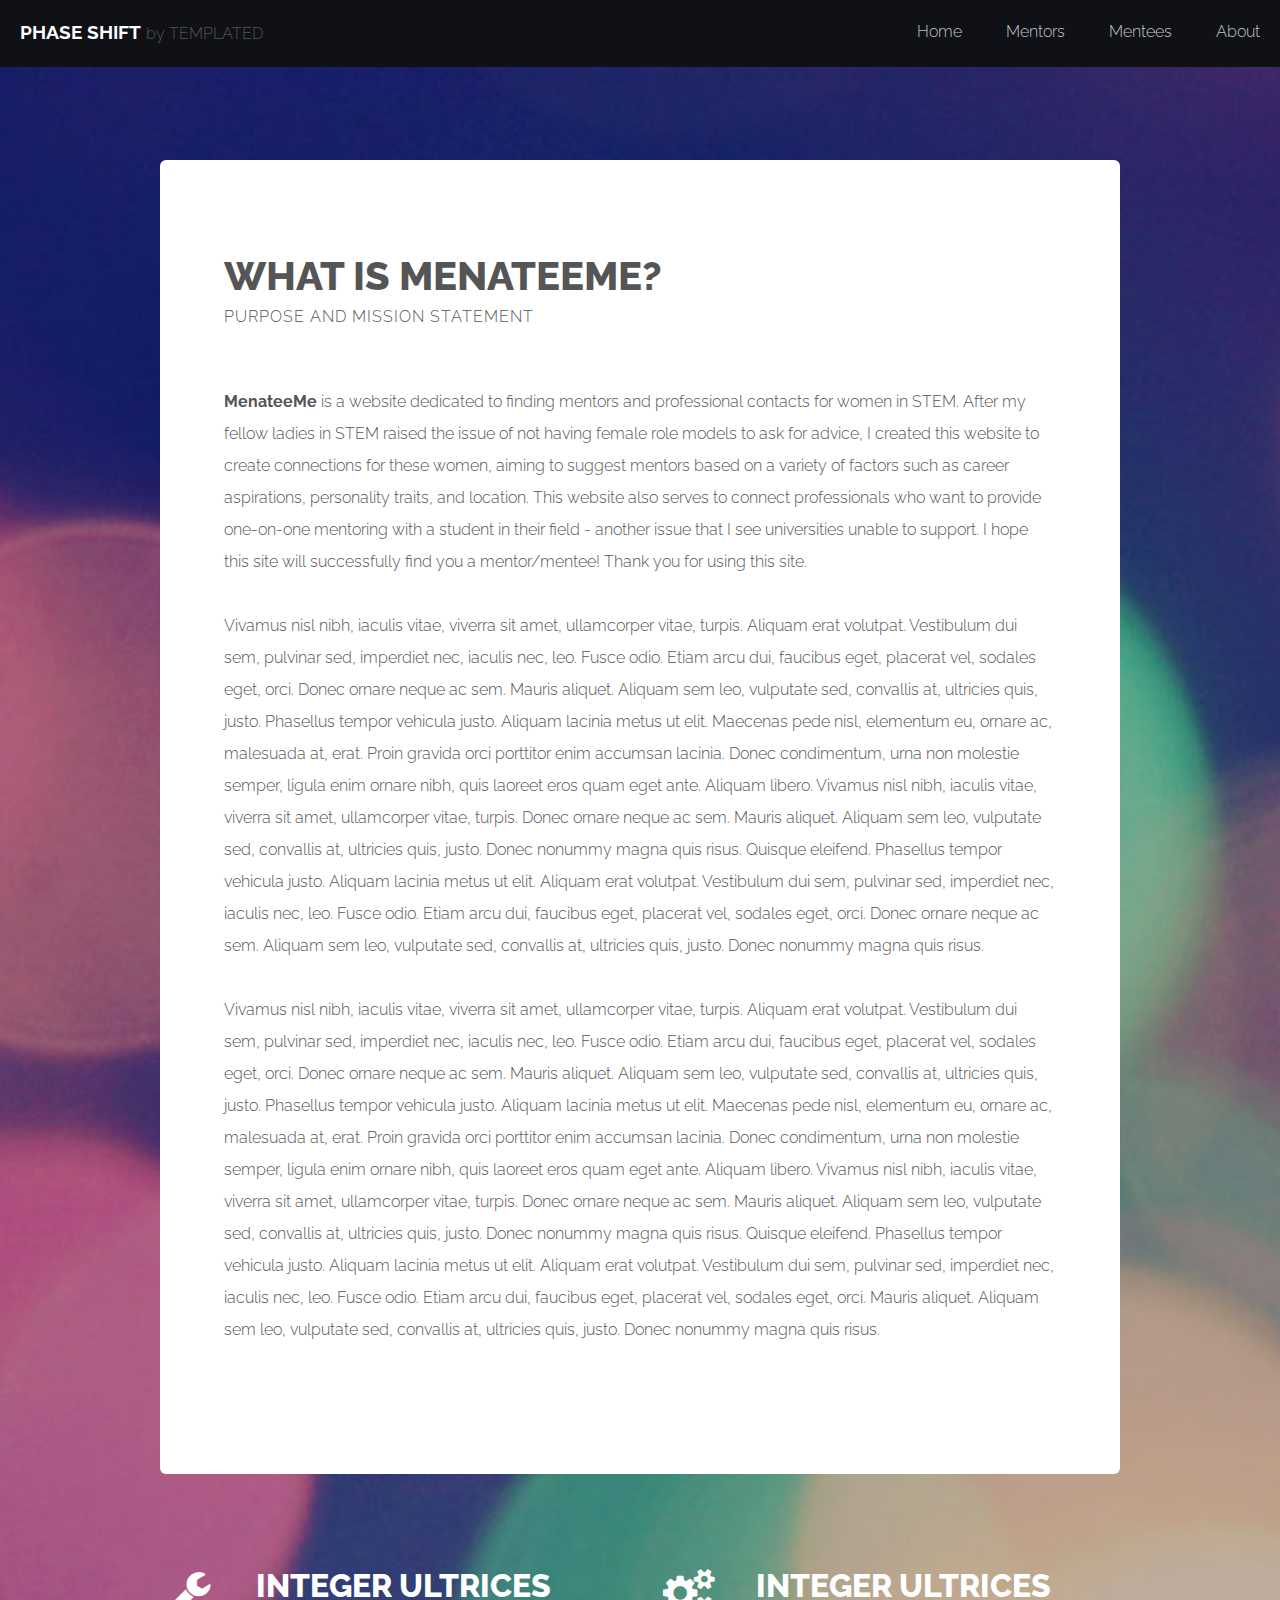
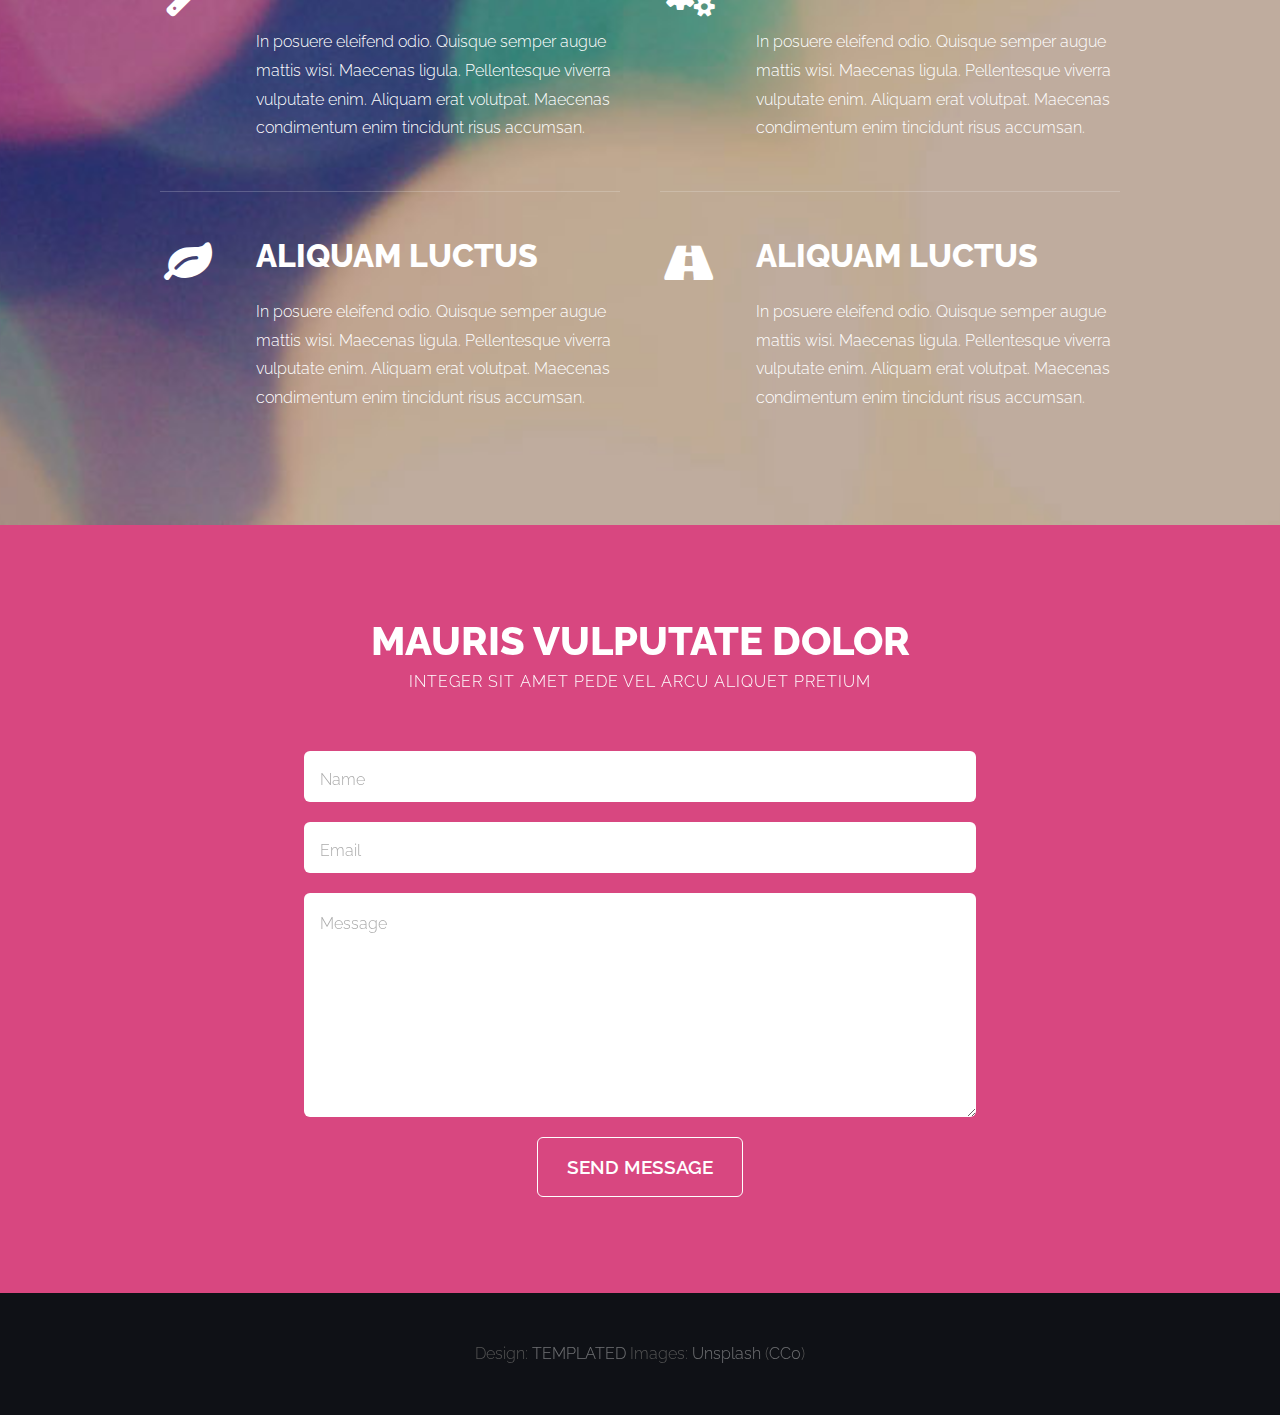
<file: elements/no-sidebar.html>
<!DOCTYPE HTML>
<!--
	Phase Shift by TEMPLATED
	templated.co @templatedco
	Released for free under the Creative Commons Attribution 3.0 license (templated.co/license)
-->
<html>
	<head>
		<title>About MenateeMe</title>
		<meta http-equiv="content-type" content="text/html; charset=utf-8" />
		<meta name="description" content="" />
		<meta name="keywords" content="" />
		<!--[if lte IE 8]><script src="css/ie/html5shiv.js"></script><![endif]-->
		<script src="js/jquery.min.js"></script>
		<script src="js/jquery.dropotron.min.js"></script>
		<script src="js/skel.min.js"></script>
		<script src="js/skel-layers.min.js"></script>
		<script src="js/init.js"></script>
		<noscript>
			<link rel="stylesheet" href="css/skel.css" />
			<link rel="stylesheet" href="css/style.css" />
			<link rel="stylesheet" href="css/style-wide.css" />
		</noscript>
		<!--[if lte IE 8]><link rel="stylesheet" href="css/ie/v8.css" /><![endif]-->
	</head>
	<body>

		<!-- Wrapper -->
			<div class="wrapper style1">

				<!-- Header -->
					<div id="header" class="skel-panels-fixed">
						<div id="logo">
							<h1><a href="index.html">Phase Shift</a></h1>
							<span class="tag">by TEMPLATED</span>
						</div>
						<nav id="nav">
							<ul>
								<li class="active"><a href="index.html">Home</a></li>
								<li><a href="left-sidebar.html">Mentors</a></li>
								<li><a href="right-sidebar.html">Mentees</a></li>
								<li><a href="no-sidebar.html">About</a></li>
							</ul>
						</nav>
					</div>
				<!-- Header -->

				<!-- Page -->
					<div id="page" class="container">
						<section>
							<header class="major">
								<h2>What is MenateeMe?</h2>
								<span class="byline">Purpose and Mission Statement</span>
							</header>
							<p><strong>MenateeMe</strong> is a website dedicated to finding mentors and professional contacts for women in STEM. After my fellow ladies in STEM raised the issue of not having female role models to ask for advice, I created this website to create connections for these women, aiming to suggest mentors based on a variety of factors such as career aspirations, personality traits, and location. This website also serves to connect professionals who want to provide one-on-one mentoring with a student in their field - another issue that I see universities unable to support. I hope this site will successfully find you a mentor/mentee! Thank you for using this site.</p>
							<p>Vivamus nisl nibh, iaculis vitae, viverra sit amet, ullamcorper vitae, turpis. Aliquam erat volutpat. Vestibulum dui sem, pulvinar sed, imperdiet nec, iaculis nec, leo. Fusce odio. Etiam arcu dui, faucibus eget, placerat vel, sodales eget, orci. Donec ornare neque ac sem. Mauris aliquet. Aliquam sem leo, vulputate sed, convallis at, ultricies quis, justo. Phasellus tempor vehicula justo. Aliquam lacinia metus ut elit. Maecenas pede nisl, elementum eu, ornare ac, malesuada at, erat. Proin gravida orci porttitor enim accumsan lacinia. Donec condimentum, urna non molestie semper, ligula enim ornare nibh, quis laoreet eros quam eget ante. Aliquam libero. Vivamus nisl nibh, iaculis vitae, viverra sit amet, ullamcorper vitae, turpis. Donec ornare neque ac sem. Mauris aliquet. Aliquam sem leo, vulputate sed, convallis at, ultricies quis, justo. Donec nonummy magna quis risus. Quisque eleifend. Phasellus tempor vehicula justo. Aliquam lacinia metus ut elit. Aliquam erat volutpat. Vestibulum dui sem, pulvinar sed, imperdiet nec, iaculis nec, leo. Fusce odio. Etiam arcu dui, faucibus eget, placerat vel, sodales eget, orci. Donec ornare neque ac sem. Aliquam sem leo, vulputate sed, convallis at, ultricies quis, justo. Donec nonummy magna quis risus.</p>
							<p>Vivamus nisl nibh, iaculis vitae, viverra sit amet, ullamcorper vitae, turpis. Aliquam erat volutpat. Vestibulum dui sem, pulvinar sed, imperdiet nec, iaculis nec, leo. Fusce odio. Etiam arcu dui, faucibus eget, placerat vel, sodales eget, orci. Donec ornare neque ac sem. Mauris aliquet. Aliquam sem leo, vulputate sed, convallis at, ultricies quis, justo. Phasellus tempor vehicula justo. Aliquam lacinia metus ut elit. Maecenas pede nisl, elementum eu, ornare ac, malesuada at, erat. Proin gravida orci porttitor enim accumsan lacinia. Donec condimentum, urna non molestie semper, ligula enim ornare nibh, quis laoreet eros quam eget ante. Aliquam libero. Vivamus nisl nibh, iaculis vitae, viverra sit amet, ullamcorper vitae, turpis. Donec ornare neque ac sem. Mauris aliquet. Aliquam sem leo, vulputate sed, convallis at, ultricies quis, justo. Donec nonummy magna quis risus. Quisque eleifend. Phasellus tempor vehicula justo. Aliquam lacinia metus ut elit. Aliquam erat volutpat. Vestibulum dui sem, pulvinar sed, imperdiet nec, iaculis nec, leo. Fusce odio. Etiam arcu dui, faucibus eget, placerat vel, sodales eget, orci. Mauris aliquet. Aliquam sem leo, vulputate sed, convallis at, ultricies quis, justo. Donec nonummy magna quis risus.</p>
						</section>
					</div>
				<!-- /Page -->

				<!-- Main -->
					<div id="main">
						<div class="container">
							<div class="row">

								<!-- Content -->
								<div class="6u">
									<section>
										<ul class="style">
											<li class="fa fa-wrench">
												<h3>Integer ultrices</h3>
												<span>In posuere eleifend odio. Quisque semper augue mattis wisi. Maecenas ligula. Pellentesque viverra vulputate enim. Aliquam erat volutpat. Maecenas condimentum enim tincidunt risus accumsan.</span> </li>
											<li class="fa fa-leaf">
												<h3>Aliquam luctus</h3>
												<span>In posuere eleifend odio. Quisque semper augue mattis wisi. Maecenas ligula. Pellentesque viverra vulputate enim. Aliquam erat volutpat. Maecenas condimentum enim tincidunt risus accumsan.</span> </li>
										</ul>
									</section>
								</div>
								<div class="6u">
									<section>
										<ul class="style">
											<li class="fa fa-cogs">
												<h3>Integer ultrices</h3>
												<span>In posuere eleifend odio. Quisque semper augue mattis wisi. Maecenas ligula. Pellentesque viverra vulputate enim. Aliquam erat volutpat. Maecenas condimentum enim tincidunt risus accumsan.</span> </li>
											<li class="fa fa-road">
												<h3>Aliquam luctus</h3>
												<span>In posuere eleifend odio. Quisque semper augue mattis wisi. Maecenas ligula. Pellentesque viverra vulputate enim. Aliquam erat volutpat. Maecenas condimentum enim tincidunt risus accumsan.</span> </li>
										</ul>
									</section>
								</div>
							</div>
						</div>
					</div>
				<!-- /Main -->

	</div>

	<!-- Footer -->
		<div id="footer" class="wrapper style2">
			<div class="container">
				<section>
					<header class="major">
						<h2>Mauris vulputate dolor</h2>
						<span class="byline">Integer sit amet pede vel arcu aliquet pretium</span>
					</header>
					<form method="post" action="#">
						<div class="row half">
							<div class="12u">
								<input class="text" type="text" name="name" id="name" placeholder="Name" />
							</div>
						</div>
						<div class="row half">
							<div class="12u">
								<input class="text" type="text" name="email" id="email" placeholder="Email" />
							</div>
						</div>
						<div class="row half">
							<div class="12u">
								<textarea name="message" id="message" placeholder="Message"></textarea>
							</div>
						</div>
						<div class="row half">
							<div class="12u">
								<ul class="actions">
									<li>
										<input type="submit" value="Send Message" class="button alt" />
									</li>
								</ul>
							</div>
						</div>
					</form>
				</section>
			</div>
		</div>
	<!-- /Footer -->

	<!-- Copyright -->
		<div id="copyright">
			<div class="container"> <span class="copyright">Design: <a href="http://templated.co">TEMPLATED</a> Images: <a href="http://unsplash.com">Unsplash</a> (<a href="http://unsplash.com/cc0">CC0</a>)</span>
				<!--ul class="icons">
					<li><a href="#" class="fa fa-facebook"><span>Facebook</span></a></li>
					<li><a href="#" class="fa fa-twitter"><span>Twitter</span></a></li>
					<li><a href="#" class="fa fa-google-plus"><span>Google+</span></a></li>
				</ul-->
			</div>
		</div>

	</body>
</html>
</file>
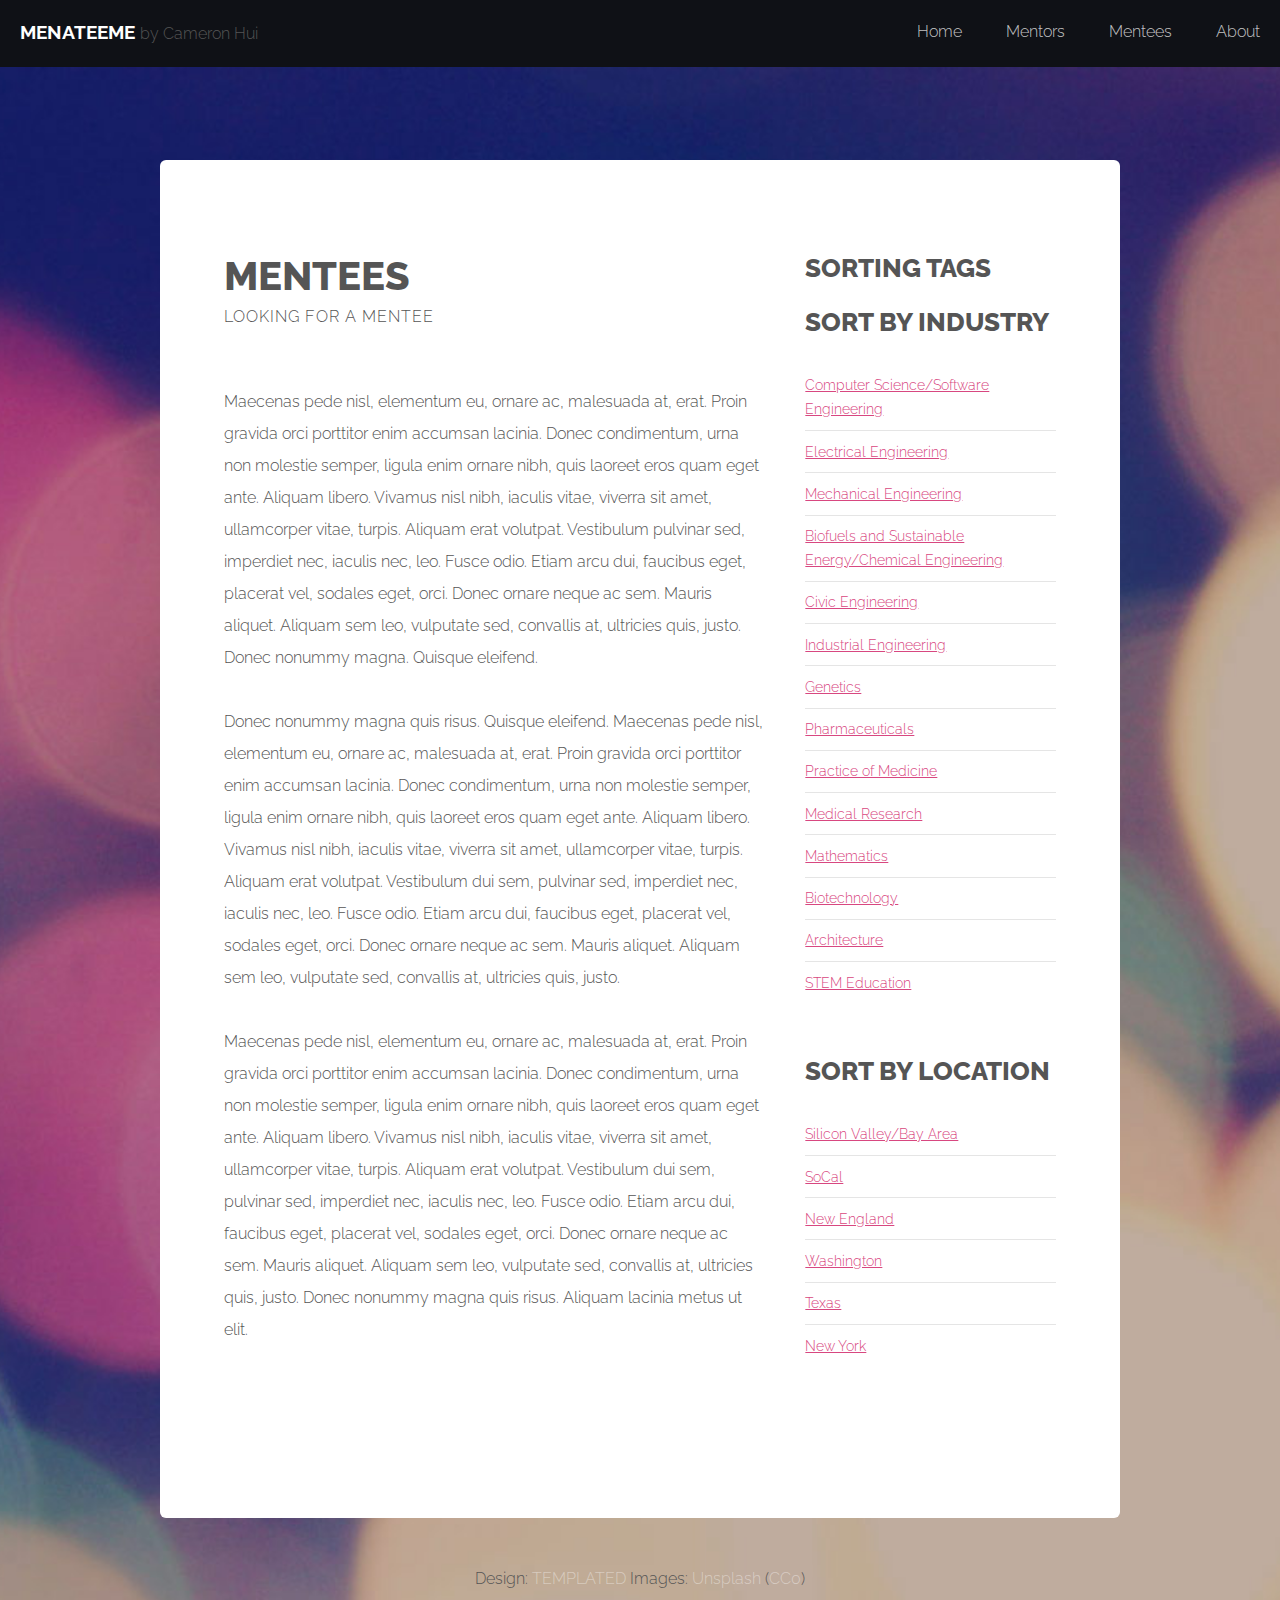
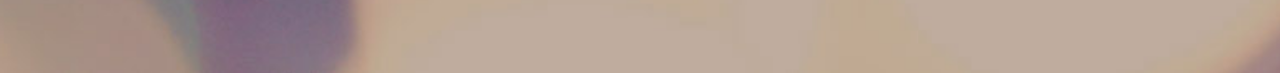
<file: elements/right-sidebar.html>
<!DOCTYPE HTML>
<!--
	Phase Shift by TEMPLATED
	templated.co @templatedco
	Released for free under the Creative Commons Attribution 3.0 license (templated.co/license)
-->
<html>
	<head>
		<title>Mentees</title>
		<meta http-equiv="content-type" content="text/html; charset=utf-8" />
		<meta name="description" content="" />
		<meta name="keywords" content="" />
		<!--[if lte IE 8]><script src="css/ie/html5shiv.js"></script><![endif]-->
		<script src="js/jquery.min.js"></script>
		<script src="js/jquery.dropotron.min.js"></script>
		<script src="js/skel.min.js"></script>
		<script src="js/skel-layers.min.js"></script>
		<script src="js/init.js"></script>
		<noscript>
			<link rel="stylesheet" href="css/skel.css" />
			<link rel="stylesheet" href="css/style.css" />
			<link rel="stylesheet" href="css/style-wide.css" />
		</noscript>
		<!--[if lte IE 8]><link rel="stylesheet" href="css/ie/v8.css" /><![endif]-->
	</head>
	<body>

		<!-- Wrapper -->
			<div class="wrapper style1">

				<!-- Header -->
					<div id="header" class="skel-panels-fixed">
						<div id="logo">
							<h1><a href="index.html">MenateeMe</a></h1>
							<span class="tag">by Cameron Hui</span>
						</div>
						<nav id="nav">
							<ul>
								<li class="active"><a href="index.html">Home</a></li>
								<li><a href="left-sidebar.html">Mentors</a></li>
								<li><a href="right-sidebar.html">Mentees</a></li>
								<li><a href="no-sidebar.html">About</a></li>
							</ul>
						</nav>
					</div>
				<!-- Header -->

				<!-- Page -->
					<div id="page" class="container">
						<div class="row">

							<!-- Content -->
							<div id="content" class="8u skel-cell-important">
								<section>
									<header class="major">
										<h2>Mentees</h2>
										<span class="byline">Looking for a mentee</span>
									</header>
									<p>Maecenas pede nisl, elementum eu, ornare ac, malesuada at, erat. Proin gravida orci porttitor enim accumsan lacinia. Donec condimentum, urna non molestie semper, ligula enim ornare nibh, quis laoreet eros quam eget ante. Aliquam libero. Vivamus nisl nibh, iaculis vitae, viverra sit amet, ullamcorper vitae, turpis. Aliquam erat volutpat. Vestibulum pulvinar sed, imperdiet nec, iaculis nec, leo. Fusce odio. Etiam arcu dui, faucibus eget, placerat vel, sodales eget, orci. Donec ornare neque ac sem. Mauris aliquet. Aliquam sem leo, vulputate sed, convallis at, ultricies quis, justo. Donec nonummy magna. Quisque eleifend.</p>
									<p>Donec nonummy magna quis risus. Quisque eleifend. Maecenas pede nisl, elementum eu, ornare ac, malesuada at, erat. Proin gravida orci porttitor enim accumsan lacinia. Donec condimentum, urna non molestie semper, ligula enim ornare nibh, quis laoreet eros quam eget ante. Aliquam libero. Vivamus nisl nibh, iaculis vitae, viverra sit amet, ullamcorper vitae, turpis. Aliquam erat volutpat. Vestibulum dui sem, pulvinar sed, imperdiet nec, iaculis nec, leo. Fusce odio. Etiam arcu dui, faucibus eget, placerat vel, sodales eget, orci. Donec ornare neque ac sem. Mauris aliquet. Aliquam sem leo, vulputate sed, convallis at, ultricies quis, justo.</p>
									<p>Maecenas pede nisl, elementum eu, ornare ac, malesuada at, erat. Proin gravida orci porttitor enim accumsan lacinia. Donec condimentum, urna non molestie semper, ligula enim ornare nibh, quis laoreet eros quam eget ante. Aliquam libero. Vivamus nisl nibh, iaculis vitae, viverra sit amet, ullamcorper vitae, turpis. Aliquam erat volutpat. Vestibulum dui sem, pulvinar sed, imperdiet nec, iaculis nec, leo. Fusce odio. Etiam arcu dui, faucibus eget, placerat vel, sodales eget, orci. Donec ornare neque ac sem. Mauris aliquet. Aliquam sem leo, vulputate sed, convallis at, ultricies quis, justo. Donec nonummy magna quis risus. Aliquam lacinia metus ut elit.</p>
								</section>
							</div>

							<!-- Sidebar -->
							<div id="sidebar" class="4u">
								<section>
									<header class="major">
										<h2>Sorting Tags</h2>
									</header>
									<section>
										<header class="major">
											<h2>Sort by Industry</h2>
										</header>
										<ul class="default">
											<li><a href="#">Computer Science/Software Engineering</a></li>
											<li><a href="#">Electrical Engineering</a></li>
											<li><a href="#">Mechanical Engineering</a></li>
											<li><a href="#">Biofuels and Sustainable Energy/Chemical Engineering</a></li>
											<li><a href="#">Civic Engineering</a></li>
											<li><a href="#">Industrial Engineering</a></li>
											<li><a href="#">Genetics</a></li>
											<li><a href="#">Pharmaceuticals</a></li>
											<li><a href="#">Practice of Medicine</a></li>
											<li><a href="#">Medical Research</a></li>
											<li><a href="#">Mathematics</a></li>
											<li><a href="#">Biotechnology</a></li>
											<li><a href="#">Architecture</a></li>
											<li><a href="#">STEM Education</a></li>
										</ul>
									</section>
									<section>
										<header class="major">
											<h2>Sort by Location</h2>
										</header>
										<ul class="default">
											<li><a href="#">Silicon Valley/Bay Area</a></li>
											<li><a href="#">SoCal</a></li>
											<li><a href="#">New England</a></li>
											<li><a href="#">Washington</a></li>
											<li><a href="#">Texas</a></li>
											<li><a href="#">New York</a></li>
										</ul>
									</section>
									<!--div class="row half">
										<section class="6u">
											<ul class="default">
												<li><a href="#">Donec facilisis tempor</a></li>
												<li><a href="#">Nulla convallis cursus</a></li>
												<li><a href="#">Integer congue euis</a></li>
												<li><a href="#">Venenatis vulputate</a></li>
												<li><a href="#">Morbi ligula volutpat</a></li>
											</ul>
										</section>
										<section class="6u">
											<ul class="default small">
												<li><a href="#">Donec facilisis tempor</a></li>
												<li><a href="#">Nulla convallis cursus</a></li>
												<li><a href="#">Integer congue euis</a></li>
												<li><a href="#">Venenatis vulputate</a></li>
												<li><a href="#">Morbi ligula volutpat</a></li>
											</ul>
										</section>
									</div>
								</section>
								<section>
									<header class="major">
										<h2>Mauris vulputate</h2>
									</header>
									<ul class="default">
										<li><a href="#">Pellentesque lectus gravida blandit</a></li>
										<li><a href="#">Lorem ipsum consectetuer adipiscing</a></li>
										<li><a href="#">Phasellus nibh pellentesque congue</a></li>
										<li><a href="#">Cras vitae metus aliquam pharetra</a></li>
										<li><a href="#">Maecenas vitae orci feugiat eleifend</a></li>
										<li><a href="#">Phasellus nibh pellentesque congue</a></li>
										<li><a href="#">Cras vitae metus aliquam pharetra</a></li>
									</ul>
								</section>
							</div-->

						</div>
					</div>
				<!-- /Page -->

				<!-- Main -->
					<!--div id="main">
						<div class="container">
							<div class="row">

								<! Content >
								<div class="6u">
									<section>
										<ul class="style">
											<li class="fa fa-wrench">
												<h3>Integer ultrices</h3>
												<span>In posuere eleifend odio. Quisque semper augue mattis wisi. Maecenas ligula. Pellentesque viverra vulputate enim. Aliquam erat volutpat. Maecenas condimentum enim tincidunt risus accumsan.</span> </li>
											<li class="fa fa-leaf">
												<h3>Aliquam luctus</h3>
												<span>In posuere eleifend odio. Quisque semper augue mattis wisi. Maecenas ligula. Pellentesque viverra vulputate enim. Aliquam erat volutpat. Maecenas condimentum enim tincidunt risus accumsan.</span> </li>
										</ul>
									</section>
								</div>
								<div class="6u">
									<section>
										<ul class="style">
											<li class="fa fa-cogs">
												<h3>Integer ultrices</h3>
												<span>In posuere eleifend odio. Quisque semper augue mattis wisi. Maecenas ligula. Pellentesque viverra vulputate enim. Aliquam erat volutpat. Maecenas condimentum enim tincidunt risus accumsan.</span> </li>
											<li class="fa fa-road">
												<h3>Aliquam luctus</h3>
												<span>In posuere eleifend odio. Quisque semper augue mattis wisi. Maecenas ligula. Pellentesque viverra vulputate enim. Aliquam erat volutpat. Maecenas condimentum enim tincidunt risus accumsan.</span> </li>
										</ul>
									</section>
								</div>
							</div>
						</div>
					</div-->
				<!-- /Main -->

	</div>

	<!-- Footer -->
		<!--div id="footer" class="wrapper style2">
			<div class="container">
				<section>
					<header class="major">
						<h2>Mauris vulputate dolor</h2>
						<span class="byline">Integer sit amet pede vel arcu aliquet pretium</span>
					</header>
					<form method="post" action="#">
						<div class="row half">
							<div class="12u">
								<input class="text" type="text" name="name" id="name" placeholder="Name" />
							</div>
						</div>
						<div class="row half">
							<div class="12u">
								<input class="text" type="text" name="email" id="email" placeholder="Email" />
							</div>
						</div>
						<div class="row half">
							<div class="12u">
								<textarea name="message" id="message" placeholder="Message"></textarea>
							</div>
						</div>
						<div class="row half">
							<div class="12u">
								<ul class="actions">
									<li>
										<input type="submit" value="Send Message" class="button alt" />
									</li>
								</ul>
							</div>
						</div>
					</form>
				</section>
			</div>
		</div-->
	<!-- /Footer -->

	<!-- Copyright -->
		<div id="copyright">
			<div class="container"> <span class="copyright">Design: <a href="http://templated.co">TEMPLATED</a> Images: <a href="http://unsplash.com">Unsplash</a> (<a href="http://unsplash.com/cc0">CC0</a>)</span>
				<!--ul class="icons">
					<li><a href="#" class="fa fa-facebook"><span>Facebook</span></a></li>
					<li><a href="#" class="fa fa-twitter"><span>Twitter</span></a></li>
					<li><a href="#" class="fa fa-google-plus"><span>Google+</span></a></li>
				</ul-->
			</div>
		</div>

	</body>
</html>
</file>
<file: elements/2086_multi_color/css/hero-slider-style.css>
/* -------------------------------- 

Primary style

-------------------------------- */
*, *::after, *::before {
  -webkit-box-sizing: border-box;
  -moz-box-sizing: border-box;
  box-sizing: border-box;
}

html { font-size: 62.5%; }

body {
  font-size: 1.6rem;
  font-family: "Open Sans", sans-serif;
  color: #2c343b;
  background-color: #f2f2f2;
}

a {
  color: #d44457;
  text-decoration: none;
}

img { max-width: 100%; }

/* -------------------------------- 

Main Components 

-------------------------------- */
.cd-header {
  position: absolute;
  z-index: 2;
  top: 0;
  left: 0;
  width: 100%;
  height: 50px;
  background-color: #21272c;
  -webkit-font-smoothing: antialiased;
  -moz-osx-font-smoothing: grayscale;
}
@media only screen and (min-width: 768px) {
  .cd-header {
    height: 70px;
    background-color: transparent;
  }
}

#cd-logo {
  float: left;
  margin: 13px 0 0 5%;
}
#cd-logo img {
  display: block;
}
@media only screen and (min-width: 768px) {
  #cd-logo {
    margin: 23px 0 0 5%;
  }
}

.cd-primary-nav {
  /* mobile first - navigation hidden by default, triggered by tap/click on navigation icon */
  float: right;
  margin-right: 5%;
  width: 44px;
  height: 100%;  
}
.cd-primary-nav ul {
  position: absolute;
  top: 0;
  left: 0;
  width: 100%;
  -webkit-transform: translateY(-100%);
  -moz-transform: translateY(-100%);
  -ms-transform: translateY(-100%);
  -o-transform: translateY(-100%);
  transform: translateY(-100%);
}
.cd-primary-nav ul.is-visible {
  box-shadow: 0 3px 8px rgba(0, 0, 0, 0.2);
  -webkit-transform: translateY(50px);
  -moz-transform: translateY(50px);
  -ms-transform: translateY(50px);
  -o-transform: translateY(50px);
  transform: translateY(50px);
}
.cd-primary-nav a {
  display: block;
  height: 50px;
  line-height: 50px;
  padding-left: 5%;
  background: #21272c;
  border-top: 1px solid #333c44;
  color: #ffffff;
}
@media only screen and (min-width: 768px) {
  .cd-primary-nav {
    /* reset navigation values */
    width: auto;
    height: auto;
    background: none;
  }
  .cd-primary-nav ul {
    position: static;
    width: auto;
    -webkit-transform: translateY(0);
    -moz-transform: translateY(0);
    -ms-transform: translateY(0);
    -o-transform: translateY(0);
    transform: translateY(0);
    line-height: 70px;
  }
  .cd-primary-nav ul.is-visible {
    -webkit-transform: translateY(0);
    -moz-transform: translateY(0);
    -ms-transform: translateY(0);
    -o-transform: translateY(0);
    transform: translateY(0);
  }
  .cd-primary-nav li {
    display: inline-block;
    margin-left: 1em;
  }
  .cd-primary-nav a {
    display: inline-block;
    height: auto;
    font-weight: 600;
    line-height: normal;
    background: transparent;
    padding: .6em 1em;
    border-top: none;
  }
}

/* -------------------------------- 

Slider

-------------------------------- */
.cd-hero {
  position: relative;
  -webkit-font-smoothing: antialiased;
  -moz-osx-font-smoothing: grayscale;
}

.cd-hero-slider {
  position: relative;
  height: 360px;
  overflow: hidden;
}
.cd-hero-slider li {
  position: absolute;
  top: 0;
  left: 0;
  width: 100%;
  height: auto;
  min-height: 100%;
  -webkit-transform: translateX(100%);
  -moz-transform: translateX(100%);
  -ms-transform: translateX(100%);
  -o-transform: translateX(100%);
  transform: translateX(100%);
}
.cd-hero-slider li.selected {
  /* this is the visible slide */
  position: relative;
  -webkit-transform: translateX(0);
  -moz-transform: translateX(0);
  -ms-transform: translateX(0);
  -o-transform: translateX(0);
  transform: translateX(0);
}
.cd-hero-slider li.move-left {
  /* slide hidden on the left */
  -webkit-transform: translateX(-100%);
  -moz-transform: translateX(-100%);
  -ms-transform: translateX(-100%);
  -o-transform: translateX(-100%);
  transform: translateX(-100%);
}
.cd-hero-slider li.is-moving, .cd-hero-slider li.selected {
  /* the is-moving class is assigned to the slide which is moving outside the viewport */
  -webkit-transition: -webkit-transform 0.5s;
  -moz-transition: -moz-transform 0.5s;
  transition: transform 0.5s;
}
@media only screen and (min-width: 768px) {
  .cd-hero-slider {
    height: 500px;
  }
}
@media only screen and (min-width: 1170px) {
  .cd-hero-slider {
    height: 680px;
  }
}

/* -------------------------------- 

Single slide style

-------------------------------- */
.cd-hero-slider li {
  background-position: center center;
  background-size: cover;
  background-repeat: no-repeat;
}
.cd-hero-slider li:first-of-type {
  background-color: #2c343b;  
}
.cd-hero-slider li:nth-of-type(2) {
  background-color: #3d4952;  
}
.cd-hero-slider li:nth-of-type(3) {
  background-color: #cdcdcd;  
}
.cd-hero-slider li:nth-of-type(4) {
  background-color: #2c343b;
  
}
.cd-hero-slider li:nth-of-type(5) {
  background-color: #2c343b;  
}
.cd-hero-slider li:nth-of-type(6) {
  background-color: #2c343b;  
}
.cd-hero-slider .cd-full-width,
.cd-hero-slider .cd-half-width {
  position: absolute;
  width: 100%;
  height: 100%;
  z-index: 1;
  left: 0;
  top: 0;
  /* this padding is used to align the text */
  padding-top: 100px;
  text-align: center;
  /* Force Hardware Acceleration in WebKit */
  -webkit-backface-visibility: hidden;
  backface-visibility: hidden;
  -webkit-transform: translateZ(0);
  -moz-transform: translateZ(0);
  -ms-transform: translateZ(0);
  -o-transform: translateZ(0);
  transform: translateZ(0);
}
.cd-hero-slider .cd-img-container {
  /* hide image on mobile device */
  display: none;
}
.cd-hero-slider .cd-img-container img {
  position: absolute;
  left: 50%;
  top: 50%;
  bottom: auto;
  right: auto;
  -webkit-transform: translateX(-50%) translateY(-50%);
  -moz-transform: translateX(-50%) translateY(-50%);
  -ms-transform: translateX(-50%) translateY(-50%);
  -o-transform: translateX(-50%) translateY(-50%);
  transform: translateX(-50%) translateY(-50%);
}
.cd-hero-slider .cd-bg-video-wrapper {
  /* hide video on mobile device */
  /*display: none;*/
  position: absolute;
  top: 0;
  left: 0;
  width: 100%;
  height: 100%;
  overflow: hidden;
}
.cd-hero-slider .cd-bg-video-wrapper video {
  /* you won't see this element in the html, but it will be injected using js */
  display: block;
  min-height: 100%;
  min-width: 100%;
  max-width: none;
  height: auto;
  width: auto;
  position: absolute;
  left: 50%;
  top: 50%;
  bottom: auto;
  right: auto;
  -webkit-transform: translateX(-50%) translateY(-50%);
  -moz-transform: translateX(-50%) translateY(-50%);
  -ms-transform: translateX(-50%) translateY(-50%);
  -o-transform: translateX(-50%) translateY(-50%);
  transform: translateX(-50%) translateY(-50%);
}
.cd-hero-slider h2, .cd-hero-slider p {
  text-shadow: 0 1px 3px rgba(0, 0, 0, 0.1);
  line-height: 1.2;
  margin: 0 auto 14px;
  color: #ffffff;
  width: 90%;
  max-width: 400px;
}
.cd-hero-slider h2 {
  font-size: 2.4rem;
}
.cd-hero-slider p {
  font-size: 1.4rem;
  line-height: 1.4;
}
.cd-hero-slider .cd-btn {
  display: inline-block;
  padding: 1.2em 1.4em;
  margin-top: .8em;
  background-color: rgba(212, 68, 87, 0.9);
  font-size: 1.3rem;
  font-weight: 700;
  letter-spacing: 1px;
  color: #ffffff;
  text-transform: uppercase;
  box-shadow: 0 3px 6px rgba(0, 0, 0, 0.1);
  -webkit-transition: background-color 0.2s;
  -moz-transition: background-color 0.2s;
  transition: background-color 0.2s;
}
.cd-hero-slider .cd-btn.secondary {
  background-color: rgba(22, 26, 30, 0.8);
}
.cd-hero-slider .cd-btn:nth-of-type(2) {
  margin-left: 1em;
}
.no-touch .cd-hero-slider .cd-btn:hover {
  background-color: #d44457;
}
.no-touch .cd-hero-slider .cd-btn.secondary:hover {
  background-color: #161a1e;
}
@media only screen and (min-width: 768px) {
  /*.cd-hero-slider li:nth-of-type(2) {
    background-image: none;
  }*/
  /*.cd-hero-slider li:nth-of-type(3) {
    background-image: none;
  }
  .cd-hero-slider li:nth-of-type(4) {
    background-image: none;
  }*/
  .cd-hero-slider .cd-full-width,
  .cd-hero-slider .cd-half-width {
    padding-top: 150px;
  }
  .cd-hero-slider .cd-bg-video-wrapper {
    display: block;
  }
  .cd-hero-slider .cd-half-width {
    width: 45%;
  }
  .cd-hero-slider .cd-half-width:first-of-type {
    left: 5%;
  }
  .cd-hero-slider .cd-half-width:nth-of-type(2) {
    right: 5%;
    left: auto;
  }
  .cd-hero-slider .cd-img-container {
    display: block;
  }
  .cd-hero-slider h2, .cd-hero-slider p {
    max-width: 520px;
  }
  .cd-hero-slider h2 {
    font-size: 2.4em;
    font-weight: 300;
  }
  .cd-hero-slider .cd-btn {
    font-size: 1.4rem;
  }
}
@media only screen and (min-width: 1170px) {
  .cd-hero-slider .cd-full-width,
  .cd-hero-slider .cd-half-width {
    padding-top: 220px;
  }
  .cd-hero-slider h2, .cd-hero-slider p {
    margin-bottom: 20px;
  }
  .cd-hero-slider h2 {
    font-size: 3.2em;
  }
  .cd-hero-slider p {
    font-size: 1.6rem;
  }
}

/* -------------------------------- 

Single slide animation

-------------------------------- */
@media only screen and (min-width: 768px) {
  .cd-hero-slider .cd-half-width {
    opacity: 0;
    -webkit-transform: translateX(40px);
    -moz-transform: translateX(40px);
    -ms-transform: translateX(40px);
    -o-transform: translateX(40px);
    transform: translateX(40px);
  }
  .cd-hero-slider .move-left .cd-half-width {
    -webkit-transform: translateX(-40px);
    -moz-transform: translateX(-40px);
    -ms-transform: translateX(-40px);
    -o-transform: translateX(-40px);
    transform: translateX(-40px);
  }
  .cd-hero-slider .selected .cd-half-width {
    /* this is the visible slide */
    opacity: 1;
    -webkit-transform: translateX(0);
    -moz-transform: translateX(0);
    -ms-transform: translateX(0);
    -o-transform: translateX(0);
    transform: translateX(0);
  }
  .cd-hero-slider .is-moving .cd-half-width {
    /* this is the slide moving outside the viewport 
    wait for the end of the transition on the <li> parent before set opacity to 0 and translate to 40px/-40px */
    -webkit-transition: opacity 0s 0.5s, -webkit-transform 0s 0.5s;
    -moz-transition: opacity 0s 0.5s, -moz-transform 0s 0.5s;
    transition: opacity 0s 0.5s, transform 0s 0.5s;
  }
  .cd-hero-slider li.selected.from-left .cd-half-width:nth-of-type(2),
  .cd-hero-slider li.selected.from-right .cd-half-width:first-of-type {
    /* this is the selected slide - different animation if it's entering from left or right */
    -webkit-transition: opacity 0.4s 0.2s, -webkit-transform 0.5s 0.2s;
    -moz-transition: opacity 0.4s 0.2s, -moz-transform 0.5s 0.2s;
    transition: opacity 0.4s 0.2s, transform 0.5s 0.2s;
  }
  .cd-hero-slider li.selected.from-left .cd-half-width:first-of-type,
  .cd-hero-slider li.selected.from-right .cd-half-width:nth-of-type(2) {
    /* this is the selected slide - different animation if it's entering from left or right */
    -webkit-transition: opacity 0.4s 0.4s, -webkit-transform 0.5s 0.4s;
    -moz-transition: opacity 0.4s 0.4s, -moz-transform 0.5s 0.4s;
    transition: opacity 0.4s 0.4s, transform 0.5s 0.4s;
  }
  .cd-hero-slider .cd-full-width h2,
  .cd-hero-slider .cd-full-width p,
  .cd-hero-slider .cd-full-width .cd-btn {
    opacity: 0;
    -webkit-transform: translateX(100px);
    -moz-transform: translateX(100px);
    -ms-transform: translateX(100px);
    -o-transform: translateX(100px);
    transform: translateX(100px);
  }
  .cd-hero-slider .move-left .cd-full-width h2,
  .cd-hero-slider .move-left .cd-full-width p,
  .cd-hero-slider .move-left .cd-full-width .cd-btn {
    opacity: 0;
    -webkit-transform: translateX(-100px);
    -moz-transform: translateX(-100px);
    -ms-transform: translateX(-100px);
    -o-transform: translateX(-100px);
    transform: translateX(-100px);
  }
  .cd-hero-slider .selected .cd-full-width h2,
  .cd-hero-slider .selected .cd-full-width p,
  .cd-hero-slider .selected .cd-full-width .cd-btn {
    /* this is the visible slide */
    opacity: 1;
    -webkit-transform: translateX(0);
    -moz-transform: translateX(0);
    -ms-transform: translateX(0);
    -o-transform: translateX(0);
    transform: translateX(0);
  }

  .cd-hero-slider li.is-moving .cd-full-width h2,
  .cd-hero-slider li.is-moving .cd-full-width p,
  .cd-hero-slider li.is-moving .cd-full-width .cd-btn {
    /* this is the slide moving outside the viewport 
    wait for the end of the transition on the li parent before set opacity to 0 and translate to 100px/-100px */
    -webkit-transition: opacity 0s 0.5s, -webkit-transform 0s 0.5s;
    -moz-transition: opacity 0s 0.5s, -moz-transform 0s 0.5s;
    transition: opacity 0s 0.5s, transform 0s 0.5s;
  }
  .cd-hero-slider li.selected h2 {
    -webkit-transition: opacity 0.4s 0.2s, -webkit-transform 0.5s 0.2s;
    -moz-transition: opacity 0.4s 0.2s, -moz-transform 0.5s 0.2s;
    transition: opacity 0.4s 0.2s, transform 0.5s 0.2s;
  }
  .cd-hero-slider li.selected p {
    -webkit-transition: opacity 0.4s 0.3s, -webkit-transform 0.5s 0.3s;
    -moz-transition: opacity 0.4s 0.3s, -moz-transform 0.5s 0.3s;
    transition: opacity 0.4s 0.3s, transform 0.5s 0.3s;
  }
  .cd-hero-slider li.selected .cd-btn {
    -webkit-transition: opacity 0.4s 0.4s, -webkit-transform 0.5s 0.4s, background-color 0.2s 0s;
    -moz-transition: opacity 0.4s 0.4s, -moz-transform 0.5s 0.4s, background-color 0.2s 0s;
    transition: opacity 0.4s 0.4s, transform 0.5s 0.4s, background-color 0.2s 0s;
  }
}

/* -------------------------------- 

Slider navigation

-------------------------------- */
.cd-slider-nav {
  position: absolute;
  width: 100%;
  bottom: 0;
  z-index: 2;
  text-align: center;
  height: 55px;
  /*background-color: rgba(0, 1, 1, 0.5);*/
}
.cd-slider-nav nav, .cd-slider-nav ul, .cd-slider-nav li, .cd-slider-nav a {
  /*height: 100%;*/
}
.cd-slider-nav nav {
  display: inline-block;
  position: relative;
}
/*.cd-slider-nav .cd-marker {
  position: absolute;
  bottom: 0;
  left: 0;
  width: 60px;
  height: 100%;
  color: #d44457;
  background-color: #ffffff;
  box-shadow: inset 0 2px 0 currentColor;
  -webkit-transition: -webkit-transform 0.2s, box-shadow 0.2s;
  -moz-transition: -moz-transform 0.2s, box-shadow 0.2s;
  transition: transform 0.2s, box-shadow 0.2s;
}
.cd-slider-nav .cd-marker.item-2 {
  -webkit-transform: translateX(100%);
  -moz-transform: translateX(100%);
  -ms-transform: translateX(100%);
  -o-transform: translateX(100%);
  transform: translateX(100%);
}
.cd-slider-nav .cd-marker.item-3 {
  -webkit-transform: translateX(200%);
  -moz-transform: translateX(200%);
  -ms-transform: translateX(200%);
  -o-transform: translateX(200%);
  transform: translateX(200%);
}
.cd-slider-nav .cd-marker.item-4 {
  -webkit-transform: translateX(300%);
  -moz-transform: translateX(300%);
  -ms-transform: translateX(300%);
  -o-transform: translateX(300%);
  transform: translateX(300%);
}
.cd-slider-nav .cd-marker.item-5 {
  -webkit-transform: translateX(400%);
  -moz-transform: translateX(400%);
  -ms-transform: translateX(400%);
  -o-transform: translateX(400%);
  transform: translateX(400%);
}*/
.cd-slider-nav ul::after {
  clear: both;
  content: "";
  display: table;
}
.cd-slider-nav li {
  display: inline-block;
  width: 60px;
  float: left;
}
.cd-slider-nav li.selected a {
  color: #2c343b;
}
.no-touch .cd-slider-nav li.selected a:hover {
  /*background-color: transparent;*/
}
.cd-slider-nav a {
  display: block;
  position: relative;
  padding-top: 35px;
  font-size: 1rem;
  font-weight: 700;
  color: #a8b4be;
/*  -webkit-transition: background-color 0.2s;
  -moz-transition: background-color 0.2s;
  transition: background-color 0.2s;*/
}
.cd-slider-nav a::before {
  content: '';
  position: absolute;
  width: 24px;
  height: 24px;
  top: 8px;
  left: 50%;
  right: auto;
/*  -webkit-transform: translateX(-50%);
  -moz-transform: translateX(-50%);
  -ms-transform: translateX(-50%);
  -o-transform: translateX(-50%);
  transform: translateX(-50%);
  background: url(../assets/cd-icon-navigation.svg) no-repeat 0 0;*/
}
.no-touch .cd-slider-nav a:hover {
  background-color: rgba(0, 1, 1, 0.5);
}
.cd-slider-nav li:first-of-type a::before {
  background-position: 0 0;
}
.cd-slider-nav li.selected:first-of-type a::before {
  background-position: 0 -24px;
}
.cd-slider-nav li:nth-of-type(2) a::before {
  background-position: -24px 0;
}
.cd-slider-nav li.selected:nth-of-type(2) a::before {
  background-position: -24px -24px;
}
.cd-slider-nav li:nth-of-type(3) a::before {
  background-position: -48px 0;
}
.cd-slider-nav li.selected:nth-of-type(3) a::before {
  background-position: -48px -24px;
}
.cd-slider-nav li:nth-of-type(4) a::before {
  background-position: -72px 0;
}
.cd-slider-nav li.selected:nth-of-type(4) a::before {
  background-position: -72px -24px;
}
.cd-slider-nav li:nth-of-type(5) a::before {
  background-position: -96px 0;
}
.cd-slider-nav li.selected:nth-of-type(5) a::before {
  background-position: -96px -24px;
}
@media only screen and (min-width: 768px) {
  .cd-slider-nav {
    height: 80px;
  }
  .cd-slider-nav .cd-marker,
  .cd-slider-nav li {
    width: 95px;
  }
  .cd-slider-nav a {
    padding-top: 48px;
    font-size: 1.1rem;
    text-transform: uppercase;
  }
  .cd-slider-nav a::before {
    top: 18px;
  }
}

/* -------------------------------- 

Main content

-------------------------------- */
.cd-main-content {
  width: 90%;
  max-width: 768px;
  margin: 0 auto;
  padding: 2em 0;
}
.cd-main-content p {
  font-size: 1.4rem;
  line-height: 1.8;
  color: #999999;
  margin: 2em 0;
}
@media only screen and (min-width: 1170px) {
  .cd-main-content {
    padding: 3em 0;
  }
  .cd-main-content p {
    font-size: 1.6rem;
  }
}

/* -------------------------------- 

Javascript disabled

-------------------------------- */
.no-js .cd-hero-slider li {
  display: none;
}
.no-js .cd-hero-slider li.selected {
  display: block;
}

.no-js .cd-slider-nav {
  display: none;
}
</file>
<file: elements/2086_multi_color/css/tooplate-style.css>
/*

Template 2086 Multi Color

http://www.tooplate.com/view/2086-multi-color

*/
body {
	background-color: #DDDDDD;
	color: black;
	font-family: 'Open Sans', Helvetica, Arial, sans-serif;
	font-size: 17px;
	font-weight: 300;
	overflow-x: hidden;
}

/*--------------------
6. Modal
--------------------*/

.modal-content {
	border-radius: 0;
}
.modal-header .close {
	font-size: 30px;
}
.modal-title {
	text-transform: uppercase;
	font-size: 23px;
}

.modal-body {
	padding: 0;
}

.modal-body p {
	margin: 30px 20px;
	color: #2D2D2D;
}

.modal-works {
font-size: 11px;
	letter-spacing: 1px;
	text-transform: uppercase;
	font-weight: 500;
	color: #fff;
	margin: 25px 20px;
}

.modal-works span {
	background-color: #634e75;
	margin-right: 15px;
	padding: 5px 10px;
}

.tm-white { color: #FFFFFF; }

ul { padding: 0; margin: 0; }
figure { margin: 0; }
p:last-child { margin-bottom: 0; }
a { color: #3f97c9; }
a, button { transition: all 0.3s ease; }
a:hover,
a:focus {
	text-decoration: none;
	outline: none;
}

.tm-brand-icon {
	padding: 10px;
    background: none;
    color: black;
    font-size: 4rem;
    margin-right: 15px;
}

.container-fluid { width: 100%; } /* IE fix */

.cd-hero-slider .cd-full-width { padding-top: 0; }

.cd-slider-nav {
	position: absolute;
	left: 0;
	right: 0;
	top: 0;
	z-index: 1002;
	background: none;
}

.navbar { padding: 0; }

.cd-slider-nav nav {
	width: 100%;
}

.cd-slider-nav .navbar-nav {
	display: inline-block;
	float: none;
	vertical-align: top;
}

.cd-slider-nav li {
	display: block;
	float: none;
	width: auto;
}

.tm-navbar { float: right; }
.tm-navbar-bg {
	display: -ms-flexbox;
	display: flex;
	-ms-flex-align: center;
	    align-items: center;
	-ms-flex-pack: justify;
	    justify-content: space-between;
	padding-left: 10px;
	padding-right: 10px;
	background-color: rgba(255,255,255,0.7);
	overflow: auto;
}

.navbar-toggler {
	float: right;
	font-size: 1.75rem;
	padding: 1rem 1.5rem;
	background: rgba(255,255,255,0.7);
	border-radius: 0;
	position: absolute;
	right: 20px;
	top: 5px;
}

button:focus { outline: none; }

.cd-slider-nav a.navbar-brand {
	font-size: 2.5rem;
	padding-top: 0;
	padding-bottom: 0;
	display: -ms-flexbox;
	display: flex;
	-ms-flex-align: center;
	    align-items: center;
	-ms-flex-pack: center;
	    justify-content: center;
	width: auto;
}

.cd-slider-nav a { text-transform: capitalize; }
.navbar-nav .nav-item { float: none; }
.navbar-nav .nav-item+.nav-item { margin-left: 0; }

.cd-slider-nav a,
.navbar-nav .nav-link {
	background-color: transparent;
	color: black;
    display: table-cell;
    font-weight: 400;
    font-size: 1em;
	vertical-align: middle;
    width: 130px;
    height: 40px;
}

.cd-slider-nav .nav-item.selected .nav-link,
.cd-slider-nav .nav-link:hover,
.cd-slider-nav .nav-link:focus {
	color: #ffffff;
}

/* Hero Slider */
.cd-hero-slider { height: 100vh; }
.cd-hero-slider li {
	background-color: #2c343b;
	list-style: none;
}

/* Background & menu colors */
.cd-hero-slider li:nth-of-type(1) { background-color: rgba(56, 182, 230, 0.62); }
.cd-hero-slider li:nth-of-type(2) { background-color: rgba(237, 84, 76, 0.62); }
.cd-hero-slider li:nth-of-type(3) { background-color: rgba(234, 163, 25, 0.62); }
.cd-hero-slider li:nth-of-type(4) { background-color: rgba(22, 181, 163, 0.62); }
.cd-hero-slider li:nth-of-type(5) { background-color: rgba(68, 127, 202, 0.62); }

.cd-slider-nav .nav-item:nth-of-type(1).selected .nav-link,
.cd-slider-nav .nav-item:nth-of-type(1) .nav-link:hover,
.cd-slider-nav .nav-item:nth-of-type(1) .nav-link:focus {
	background-color: #38b6e6;
}

.cd-slider-nav .nav-item:nth-of-type(2).selected .nav-link,
.cd-slider-nav .nav-item:nth-of-type(2) .nav-link:hover,
.cd-slider-nav .nav-item:nth-of-type(2) .nav-link:focus {

	background-color: #ed544c;
}

.cd-slider-nav .nav-item:nth-of-type(3).selected .nav-link,
.cd-slider-nav .nav-item:nth-of-type(3) .nav-link:hover,
.cd-slider-nav .nav-item:nth-of-type(3) .nav-link:focus {

	background-color: #eaa319;
}

.cd-slider-nav .nav-item:nth-of-type(4).selected .nav-link,
.cd-slider-nav .nav-item:nth-of-type(4) .nav-link:hover,
.cd-slider-nav .nav-item:nth-of-type(4) .nav-link:focus {

	background-color: #16b5a3;
}

.cd-slider-nav .nav-item:nth-of-type(5).selected .nav-link,
.cd-slider-nav .nav-item:nth-of-type(5) .nav-link:hover,
.cd-slider-nav .nav-item:nth-of-type(5) .nav-link:focus {

	background-color: #447fca;
}

.tm-bg-white-translucent { background-color: rgba(255,255,255,0.8); }
.tm-bg-white-translucent p { color: black; }
.tm-textbox {
	display: inline-block;
	width: 100%;
}

.cd-hero-slider h2, .cd-hero-slider p {
	max-width: none;
	width: 100%;
}

.cd-hero-slider .tm-text {
	font-size: 1em;
	line-height: 1.8;
}

.cd-full-width .container-fluid.tm-page-width {
	max-width: none;
	margin-left: auto;
	margin-right: auto;
	width: 100%;
}

/*.tm-3-col-container { overflow: auto; }*/

.cd-hero-slider h2.tm-text-title {
	color: #000002;
    font-size: 1.6em;
    font-weight: 400;
}

/* footer */
.tm-social-link {
	background-color: rgba(255,255,255,0.40);
    color: black;
    display: inline-block;
    width: 35px;
    height: 35px;
    text-align: center;
    padding-top: 5px;
    margin-right: 10px;
}

.tm-social-link:last-child { margin-right: 0; }

.tm-footer {
	position: absolute;
	bottom: 0;
	left: 0;
}

.tm-footer {
    width: 100%;
    color: white;
    z-index: 1001;
    padding: 0 11px 12px;
}

.tm-social-icons-container { margin-bottom: 30px; }

.cd-full-width {
	display: -ms-flexbox;
	display: flex;
    -ms-flex-direction: column;
        flex-direction: column;
    -ms-flex-align: center;
        align-items: center;
    -ms-flex-pack: center;
        justify-content: center;
}

.cd-hero-slider p:last-child { margin-bottom: 0; }

/* Contact */
.tm-contact-page {
	margin: 0 auto;
	max-width: 1190px;
	padding: 0;
}

.tm-contact-container { max-width: 1150px; }

.form-control,
.tm-submit-btn {
	font-size: 1.8rem;
}
.form-control {
	background-color: rgba(255,255,255,0.7);
	border-radius: 0;
	padding: 1rem 2rem;
}

.form-control::-webkit-input-placeholder { color: #000000; }
.form-control:-moz-placeholder { color: #000000; } /* Firefox 18- */
.form-control::-moz-placeholder { color: #000000; } /* Firefox 19+ */
.form-control:-ms-input-placeholder { color: #000000; }

.form-group { margin-bottom: 1.5rem; }

.tm-submit-btn {
	background-color: #0066CC;
	border: none;
	color: white;
	padding: 10px 50px;
	margin-top: 10px;
	font-weight: 400;
	font-size: 2.5rem;
}

.tm-submit-btn:hover,
.tm-submit-btn:focus {
	background-color: #2277EE;
}

textarea { height: 168px; }

/* Preloader
	https://ihatetomatoes.net/create-custom-preloading-screen/
*/
/* ==========================================================================
   Author's custom styles
   ========================================================================== */
   #loader-wrapper { position: fixed; top: 0; left: 0; width: 100%; height: 100%; z-index: 2000; }
   #loader { display: block; position: relative; left: 50%; top: 50%; width: 150px; height: 150px; margin: -75px 0 0 -75px; border-radius: 50%; border: 3px solid transparent; border-top-color: #3498db; /* Chrome, Opera 15+, Safari 5+ */
   	animation: spin 2s linear infinite; /* Chrome, Firefox 16+, IE 10+, Opera */ z-index: 2001; }
   #loader:before { content: ""; position: absolute; top: 5px; left: 5px; right: 5px; bottom: 5px; border-radius: 50%; border: 3px solid transparent;
   	border-top-color: #e74c3c; /* Chrome, Opera 15+, Safari 5+ */
   animation: spin 3s linear infinite; /* Chrome, Firefox 16+, IE 10+, Opera */ }
   #loader:after { content: ""; position: absolute; top: 15px; left: 15px; right: 15px; bottom: 15px; border-radius: 50%; border: 3px solid transparent;
border-top-color: #f9c922; /* Chrome, Opera 15+, Safari 5+ */ animation: spin 1.5s linear infinite; /* Chrome, Firefox 16+, IE 10+, Opera */ }
@keyframes spin {
	0%   {  /* Chrome, Opera 15+, Safari 3.1+ */  /* IE 9 */
		transform: rotate(0deg);  /* Firefox 16+, IE 10+, Opera */
	}
	100% {  /* Chrome, Opera 15+, Safari 3.1+ */  /* IE 9 */
		transform: rotate(360deg);  /* Firefox 16+, IE 10+, Opera */
	}
}

#loader-wrapper .loader-section { position: fixed; top: 0; width: 51%; height: 100%; background: #222222; z-index: 2000;  /* Chrome, Opera 15+, Safari 3.1+ */  /* IE 9 */ transform: translateX(0);  /* Firefox 16+, IE 10+, Opera */}

#loader-wrapper .loader-section.section-left { left: 0; }

#loader-wrapper .loader-section.section-right { right: 0; }

/* Loaded */
.loaded #loader-wrapper .loader-section.section-left {  /* Chrome, Opera 15+, Safari 3.1+ */  /* IE 9 */
	transform: translateX(-100%);  /* Firefox 16+, IE 10+, Opera */
	transition: all 0.7s 0.3s cubic-bezier(0.645, 0.045, 0.355, 1.000);
}

.loaded #loader-wrapper .loader-section.section-right {  /* Chrome, Opera 15+, Safari 3.1+ */  /* IE 9 */
	transform: translateX(100%);  /* Firefox 16+, IE 10+, Opera */
	transition: all 0.7s 0.3s cubic-bezier(0.645, 0.045, 0.355, 1.000);
}

.loaded #loader {
	opacity: 0;
	transition: all 0.3s ease-out;
}
.loaded #loader-wrapper {
	visibility: hidden;  /* Chrome, Opera 15+, Safari 3.1+ */  /* IE 9 */
	transform: translateY(-100%);  /* Firefox 16+, IE 10+, Opera */
	transition: all 0.3s 1s ease-out;
}

/* JavaScript Turned Off */
/*.no-js #loader-wrapper { display: none; }
*//*============ Preloader ends ==================================*/

.cd-hero-slider.small-screen { height: 100%; }

.tm-navbar {
	position: absolute;
    right: 20px;
    top: 44px;
}

.cd-slider-nav .navbar-nav { background-color: rgba(255,255,255,0.7); }

.cd-slider-nav a,
.navbar-nav .nav-link { height: 50px; }

.tm-brand-icon {
	font-size: 3rem;
	padding: 10px;
}

.cd-hero-slider .cd-full-width { text-align: left; }
.cd-full-width .container-fluid { margin-top: -80px; }

.tm-2-col-textbox-2 {
	width: 100%;
	padding: 25px;
	margin-bottom: 30px;
	-ms-flex: 0 1 auto;
	    flex: 0 1 auto;
	        /* Fix flexbox in IE 10 bug https://philipwalton.com/articles/normalizing-cross-browser-flexbox-bugs/ */
}

.tm-2-col-textbox-2:last-child { margin-bottom: 0; }

/*.tm-3-col-textbox {
	max-width: 100%;
	padding-left: 10px;
	padding-right: 10px;
	margin-bottom: 30px;
	width: 100%;
}*/

/*.tm-3-col-container {
	margin-left: 15px;
	margin-right: 15px;
}*/

/* Gallery */
.grid-item {
	margin-bottom: 20px;
	padding-left: 1px;
	padding-right: 1px;
	float: left;
	width: 100%;
}

.grid-item:last-child { margin-bottom: 0; }

.tm-img-gallery-container {
	max-width: 320px;
    margin: 0 auto;
}

.tm-img-gallery {
	margin: 0 auto 40px;
	display: inline-block;
}

@media (min-width: 480px) {
	.tm-img-gallery {
		margin: 0 auto;
	}
}

.tm-img-gallery-info-container {
	display: block;
	margin: 0 auto;
	padding: 0 1px 30px;
}

.tm-img {
	max-width: 320px;
  	width: 100%;
  	height: auto;
  	border: none;
  	margin: 0 auto;
}

.tm-textbox-padding { padding: 35px 30px; }

.cd-hero-slider h2.tm-contact-info {
	color: black;
	font-size: 1.4em;
}

/*#google-map {
    height: 430px;
    width: 100%;
}*/

.tm-copyright-text {
	background-color: rgba(0, 0, 0, 0.3);
	color: white;
    display: inline-block;
    font-size: 1.8rem;
    font-weight: 400;
    padding: 5px 12px;
    width: 100%;
}

.tm-footer { padding: 50px 11px 20px; }
.tm-footer-link { color: white; }
.tm-footer-link:hover,
.tm-footer-link:focus {
	color: yellow;
}

/*.tm-home-fa {
	display: block;
    text-align: center;
    padding: 15px 0 30px 0;
}*/

/*http://tympanus.net/Development/HoverEffectIdeas/*/

/*.grid figure h2 {
	word-spacing: -0.15em;
	font-weight: 300;
}*/

.grid-item figure figcaption, .grid-item figure figcaption > a {
    position: absolute;
    top: 0;
    left: 0;
    width: 100%;
    height: 100%;
}

.grid-item figure figcaption {
	display: flex;
    flex-direction: column;
    align-items: center;
    justify-content: center;
    padding: 1em;
    color: #fff;
    text-transform: uppercase;
    font-size: 1.25em;
    -webkit-backface-visibility: hidden;
    backface-visibility: hidden;
}

.grid-item figure {
    position: relative;
    overflow: hidden;
    text-align: center;
}

figure.effect-bubba {
    background-color: #9e5406;
}

.cd-hero-slider .selected .cd-full-width figure.effect-bubba h2.tm-figure-title {
    padding-top: 20%;
    -webkit-transition: -webkit-transform 0.35s;
    transition: transform 0.35s;
    -webkit-transform: translate3d(0,-20px,0);
    transform: translate3d(0,-20px,0);
}

/*.cd-hero-slider .selected .cd-full-width figure.effect-ruby:hover h2.tm-figure-title {
    -webkit-transform: translate3d(0,0,0);
    transform: translate3d(0,0,0);
}*/

figure.effect-bubba img {
    opacity: 0.7;
	-webkit-transition: opacity 0.35s;
	transition: opacity 0.35s;
}

figure.effect-bubba p {
    padding: 20px 1.5em;
	opacity: 0;
	-webkit-transition: opacity 0.35s, -webkit-transform 0.35s;
	transition: opacity 0.35s, transform 0.35s;
	-webkit-transform: translate3d(0,20px,0);
	transform: translate3d(0,20px,0);
}

figure.effect-bubba:hover img {
    opacity: 0.4;
}

figure.effect-bubba figcaption::before,
figure.effect-bubba figcaption::after {
	position: absolute;
	top: 30px;
	right: 30px;
	bottom: 30px;
	left: 30px;
	content: '';
	opacity: 0;
	-webkit-transition: opacity 0.35s, -webkit-transform 0.35s;
	transition: opacity 0.35s, transform 0.35s;
}

figure.effect-bubba figcaption::before {
	border-top: 1px solid #fff;
	border-bottom: 1px solid #fff;
	-webkit-transform: scale(0,1);
	transform: scale(0,1);
}

figure.effect-bubba figcaption::after {
	border-right: 1px solid #fff;
	border-left: 1px solid #fff;
	-webkit-transform: scale(1,0);
	transform: scale(1,0);
}

figure.effect-bubba h2 {
	padding-top: 30%;
	-webkit-transition: -webkit-transform 0.35s;
	transition: transform 0.35s;
	-webkit-transform: translate3d(0,-20px,0);
	transform: translate3d(0,-20px,0);
}

figure.effect-bubba p {
	padding: 20px 1.5em;
	opacity: 0;
	-webkit-transition: opacity 0.35s, -webkit-transform 0.35s;
	transition: opacity 0.35s, transform 0.35s;
	-webkit-transform: translate3d(0,20px,0);
	transform: translate3d(0,20px,0);
}

figure.effect-bubba:hover figcaption::before,
figure.effect-bubba:hover figcaption::after {
	opacity: 1;
	-webkit-transform: scale(1);
	transform: scale(1);
}

/*figure.effect-bubba:hover h2,
figure.effect-bubba:hover p {
	opacity: 1;
	-webkit-transform: translate3d(0,0,0);
	transform: translate3d(0,0,0);
}*/

.grid-item figure img {
    position: relative;
    display: block;
    max-width: 100%;
    opacity: 0.8;
}

.cd-hero-slider h2 { font-size: 1.5em; }
.cd-hero-slider p.tm-figure-description { font-size: 1.2rem; }

.cd-hero-slider .selected .cd-full-width h2.tm-figure-title {
	margin-bottom: 0;
}
.cd-hero-slider .selected .cd-full-width p.tm-figure-description {
    font-weight: 400;
    margin: 0;
    padding: 2rem;
    /*border: 1px solid #fff;*/
    opacity: 0;
    -webkit-transition: opacity 0.35s, -webkit-transform 0.35s;
    transition: opacity 0.35s, transform 0.35s;
    -webkit-transform: translate3d(0,20px,0) scale(1.1);
    transform: translate3d(0,20px,0) scale(1.1);
}

.cd-hero-slider .selected .cd-full-width figure.effect-bubba:hover .tm-figure-title,
.cd-hero-slider .selected .cd-full-width figure.effect-bubba:hover p.tm-figure-description {
    opacity: 1;
	-webkit-transform: translate3d(0,0,0);
	transform: translate3d(0,0,0);
}

.grid-item figure figcaption > a {
    z-index: 1000;
    text-indent: 200%;
    white-space: nowrap;
    font-size: 0;
    opacity: 0;
}

/*.tm-pad-t { padding-top: 40px; }*/
.tm-white-box-margin-b { margin-bottom: 30px; }
.grid-item { max-width: 340px; }
/*.tm-img-gallery-container-2 { max-width: 453px; }*/
.tm-gallery-title span { width: 100%; }

.cd-full-width .container-fluid.tm-page-width {
	padding-left: 10px;
	padding-right: 10px;
}

/*.tm-3-col-container {
	margin-left: 0;
	margin-right: 0;
}*/

/* Media Queries */

@media only screen and (min-width: 400px) {
	.cd-hero-slider h2 { font-size: 1.4em; }

	/*.cd-hero-slider .selected .cd-full-width figure.effect-ruby h2.tm-figure-title {
		margin-bottom: 14px;
	}*/

	.grid-item figure figcaption { padding: 2em; }
}

@media only screen and (min-width: 480px) {
	.cd-full-width .container-fluid { margin-top: -80px; }
	.cd-hero-slider h2.tm-text-title { font-size: 1.8em; }
	.tm-textbox-padding { padding: 30px 40px; }
	.tm-textbox-padding-contact { padding: 30px; }
	.tm-img-gallery-container {
		margin: 0 auto;
		max-width: 680px;
	}

	.grid-item {
		padding-left: 10px;
		padding-right: 10px;
		width: 50%;
	}

	.tm-img-gallery-info-container {
		padding: 0 11px 30px;
		max-width: 700px;
		margin: 0 auto 0 0;
	}

	.grid-item figure figcaption { padding: 1.5em; }
}

@media only screen and (min-width: 600px) {
	.tm-footer { padding: 50px 30px 20px; }
	.tm-copyright-text { width: auto; }
}

/*@media only screen and (min-width: 652px) {
	.tm-img-gallery-container-2 { max-width: 906px; }
}*/

@media only screen and (min-width: 720px) {
	.tm-footer {
		-ms-flex-direction: row;
			flex-direction: row;
	}

	.tm-copyright-text { margin-top: 0; }
}

@media only screen and (min-width: 768px) {



	/*.cd-slider-nav .nav-item:nth-of-type(6).selected .nav-link,
	.cd-slider-nav .nav-item:nth-of-type(6) .nav-link:hover,
	.cd-slider-nav .nav-item:nth-of-type(6) .nav-link:focus {
		background-color: rgba(68, 127, 202, 0.62);
	}*/

	.cd-hero-slider .cd-full-width { padding-top: 0; }

	/*.tm-3-col-textbox {
		width: 50%;
	}*/

	.tm-flex {
		display: -ms-flexbox;
		display: flex;
	}

	.tm-2-col-textbox-2 {
		margin-bottom: 0;
		margin-right: 30px;
		width: 100%;
	}

	.tm-2-col-textbox-2:last-child { margin-right: 0; }

	/*.tm-3-col-container {
		margin-left: auto;
		margin-right: auto;
	}*/

	/*.tm-3-col-container,*/
	.cd-full-width .container-fluid.tm-page-width { max-width: 800px; }
	/*.tm-3-col-textbox { max-width: 400px; }	*/
}

@media only screen and (min-width: 992px) {
	.tm-navbar-bg {
		padding-left: 25px;
		padding-right: 0;
	}

	.tm-navbar {
		position: static;
		height: auto !important;
	}

	.cd-slider-nav .navbar-nav {
		background: transparent;
		display: -ms-flexbox;
		display: flex;
	}

	.cd-slider-nav li {
		display: inline-block;
		width: auto;
		height: auto;
	}

	.cd-slider-nav a,
	.navbar-nav .nav-link {
		height: 80px;
	}

	.tm-social-icons-container { margin-bottom: 20px; }

	.cd-full-width .container-fluid {
		margin-top: 0;
		padding-left: 0;
		padding-right: 0;
	}

	.cd-full-width .container-fluid.tm-page-pad,
	.cd-full-width .container-fluid.tm-page-pad {
		padding-left: 10px;
		padding-right: 10px;
	}

	/*.tm-3-col-container,*/
	.cd-full-width .container-fluid.tm-page-width {
		max-width: 1200px;
	}

	/*.tm-3-col-textbox {
		width: 33.333333%;
		margin-bottom: 0;
	}*/

	.tm-img-gallery-container { max-width: 1360px; }

	.grid-item { width: 25%; }
	.grid-item figure figcaption { padding: 1em; }
}

@media only screen and (min-width: 1063px) {
	.cd-slider-nav { top: 0; }
	.cd-slider-nav nav { padding: 0; }
	.tm-brand-icon { margin-right: 15px; }
	.tm-contact-page { padding: 20px; }
	.cd-full-width .container-fluid {
		padding-left: 20px;
		padding-right: 20px;
	}
	.cd-full-width .container-fluid.tm-page-width {
		padding-left: 30px;
		padding-right: 30px;
	}
	.tm-page-width {
		padding-left: 30px;
		padding-right: 30px;
	}

	/*.tm-3-col-container {
		margin-left: 15px;
		margin-right: 15px;
	}*/

	/*.tm-3-col-textbox {
		padding-left: 15px;
		padding-right: 15px;
	}*/
}

/*@media only screen and (min-width: 1230px) {
	.tm-3-col-container {
		margin-left: auto;
		margin-right: auto;
	}
}*/

@media only screen and (min-width: 1170px) {
	.cd-hero-slider h2, .cd-hero-slider p { margin-bottom: 5%; }
	.cd-hero-slider h2.tm-gallery-title { margin-bottom: 25px; }
	.cd-hero-slider p:last-child { margin-bottom: 0; }
	.cd-hero-slider .cd-full-width { padding-top: 0; }
	.cd-hero-slider .tm-text { font-size: 1em; }
	.grid-item figure figcaption { padding: 2em; }
}

@media only screen and (min-width: 1333px) {
	.cd-slider-nav a,
	.navbar-nav .nav-link {
		font-size: 1.2em;
		width: 160px;
		height: 110px;
	}
	.cd-slider-nav a.navbar-brand { font-size: 3.5rem; }

	.tm-brand-icon {
		font-size: 4rem;
    	padding: 10px;
		margin-right: 15px;
	}
	.tm-navbar-bg { padding-left: 30px; }
}

@media only screen and (min-width: 1340px) {
	.cd-full-width .container-fluid.tm-page-width {
		padding-left: 0;
		padding-right: 0;
	}
}

/*@media only screen and (min-width: 768px) and (max-width: 991px) {
	.tm-2-col-textbox-2 { margin-right: 15px; }
	#google-map { height: 520px; }
}*/
</file>
<file: elements/css/style-wide.css>
/*
	Phase Shift by TEMPLATED
	templated.co @templatedco
	Released for free under the Creative Commons Attribution 3.0 license (templated.co/license)
*/

/* Basic */

	body, input, select, textarea {
		font-size: 12pt;
		line-height: 1.5em;
	}
</file>
<file: elements/css/ie/v8.css>
/*
	Phase Shift by TEMPLATED
	templated.co @templatedco
	Released for free under the Creative Commons Attribution 3.0 license (templated.co/license)
*/

/* Wrapper */

	.wrapper.style1 {
		-ms-behavior: url("css/ie/backgroundsize.min.htc");
	}
</file>
<file: elements/css/skel.css>
/* Resets (http://meyerweb.com/eric/tools/css/reset/ | v2.0 | 20110126 | License: none (public domain)) */

	html,body,div,span,applet,object,iframe,h1,h2,h3,h4,h5,h6,p,blockquote,pre,a,abbr,acronym,address,big,cite,code,del,dfn,em,img,ins,kbd,q,s,samp,small,strike,strong,sub,sup,tt,var,b,u,i,center,dl,dt,dd,ol,ul,li,fieldset,form,label,legend,table,caption,tbody,tfoot,thead,tr,th,td,article,aside,canvas,details,embed,figure,figcaption,footer,header,hgroup,menu,nav,output,ruby,section,summary,time,mark,audio,video{margin:0;padding:0;border:0;font-size:100%;font:inherit;vertical-align:baseline;}article,aside,details,figcaption,figure,footer,header,hgroup,menu,nav,section{display:block;}body{line-height:1;}ol,ul{list-style:none;}blockquote,q{quotes:none;}blockquote:before,blockquote:after,q:before,q:after{content:'';content:none;}table{border-collapse:collapse;border-spacing:0;}body{-webkit-text-size-adjust:none}

/* Box Model */

	*, *:before, *:after {
		-moz-box-sizing: border-box;
		-webkit-box-sizing: border-box;
		box-sizing: border-box;
	}

/* Container */

	body {
		/* min-width: (containers) */
		min-width: 1200px;
	}

	.container {
		margin-left: auto;
		margin-right: auto;
		
		/* width: (containers) */
		width: 1200px;
	}

	/* Modifiers */
	
		.container.small {
			/* width: (containers) * 0.75; */
			width: 900px;
		}

		.container.big {
			width: 100%;

			/* max-width: (containers) * 1.25; */
			max-width: 1500px;

			/* min-width: (containers); */
			min-width: 1200px;
		}

/* Grid */

	.\31 2u { width: 100% }
	.\31 1u { width: 91.6666666667% }
	.\31 0u { width: 83.3333333333% }
	.\39 u { width: 75% }
	.\38 u { width: 66.6666666667% }
	.\37 u { width: 58.3333333333% }
	.\36 u { width: 50% }
	.\35 u { width: 41.6666666667% }
	.\34 u { width: 33.3333333333% }
	.\33 u { width: 25% }
	.\32 u { width: 16.6666666667% }
	.\31 u { width: 8.3333333333% }
	.\-11u { margin-left: 91.6666666667% }
	.\-10u { margin-left: 83.3333333333% }
	.\-9u { margin-left: 75% }
	.\-8u { margin-left: 66.6666666667% }
	.\-7u { margin-left: 58.3333333333% }
	.\-6u { margin-left: 50% }
	.\-5u { margin-left: 41.6666666667% }
	.\-4u { margin-left: 33.3333333333% }
	.\-3u { margin-left: 25% }
	.\-2u { margin-left: 16.6666666667% }
	.\-1u { margin-left: 8.3333333333% }

	/* Rows */

		.row > * {
			float: left;
		}

		.row:after {
			content: '';
			display: block;
			clear: both;
			height: 0;
		}

		.row:first-child > * {
			padding-top: 0 !important;
		}

		/* Normal */

			.row > * {
				/* padding-left: (gutters) */
				padding-left: 40px;
			}

			.row + .row > * {
				/* padding: (gutters) 0 0 (gutters) */
				padding: 40px 0 0 40px;
			}

			.row {
				/* margin-left: -(gutters) */
				margin-left: -40px;
			}

		/* Flush */

			.row.flush > * {
				padding-left: 0;
			}

			.row + .row.flush > * {
				padding: 0;
			}

			.row.flush {
				margin-left: 0;
			}

		/* Quarter */

			.row.quarter > * {
				/* padding-left: (gutters * 0.25) */
				padding-left: 10px;
			}

			.row + .row.quarter > * {
				/* padding: (gutters * 0.25) 0 0 (gutters * 0.25) */
				padding: 10px 0 0 10px;
			}

			.row.quarter {
				/* margin-left: -(gutters * 0.25) */
				margin-left: -10px;
			}

		/* Half */

			.row.half > * {
				/* padding-left: (gutters * 0.5) */
				padding-left: 20px;
			}

			.row + .row.half > * {
				/* padding: (gutters * 0.5) 0 0 (gutters * 0.5) */
				padding: 20px 0 0 20px;
			}

			.row.half {
				/* margin-left: -(gutters * 0.5) */
				margin-left: -20px;
			}

		/* One and (a) Half */

			.row.oneandhalf > * {
				/* padding-left: (gutters * 1.5) */
				padding-left: 60px;
			}

			.row + .row.oneandhalf > * {
				/* padding: (gutters * 1.5) 0 0 (gutters * 1.5) */
				padding: 60px 0 0 60px;
			}

			.row.oneandhalf {
				/* margin-left: -(gutters * 1.5) */
				margin-left: -60px;
			}

		/* Double */

			.row.double > * {
				/* padding-left: (gutters * 2) */
				padding-left: 80px;
			}

			.row + .row.double > * {
				/* padding: (gutters * 2) 0 0 (gutters * 2) */
				padding: 80px 0 0 80px;
			}

			.row.double {
				/* margin-left: -(gutters * 2) */
				margin-left: -80px;
			}
</file>
<file: elements/css/style.css>
@import url("font-awesome.min.css");
@import url("http://fonts.googleapis.com/css?family=Raleway:100,200,300,500,600,700,800,900");

/*
	Phase Shift by TEMPLATED
	templated.co @templatedco
	Released for free under the Creative Commons Attribution 3.0 license (templated.co/license)
*/

/* Basic */

	body {
		background: #0f1116;
	}

	body, span, input, select, textarea {
		color: #555555;
		font-family: 'Raleway', sans-serif;
		font-size: 12pt;
		font-weight: 300;
		line-height: 1.65em;
	}

	a {
		color: #d84780;
		text-decoration: underline;
	}

	strong, b {
		font-weight: 700;
	}

	em, i {
		font-style: italic;
	}

	p, ul, ol, dl, table, blockquote {
		margin: 0 0 2em 0;
	}

	p {
		line-height: 2em;
	}

	h1, h2, h3, h4, h5, h6 {
		margin: 0;
		padding: 0;
		color: inherit;
		font-family: 'Raleway', sans-serif;
		font-weight: 700;
	}

		h1 a, h2 a, h3 a, h4 a, h5 a, h6 a {
			color: inherit;
			text-decoration: none;
		}

	h2 {
		font-size: 1.5em;
	}

	h3 {
		font-size: 1.25em;
	}

	sub {
		font-size: 0.8em;
		position: relative;
		top: 0.5em;
	}

	sup {
		font-size: 0.8em;
		position: relative;
		top: -0.5em;
	}

	hr {
		border-top: solid 1px #888888;
		border: 0;
		margin-bottom: 1.5em;
	}

	blockquote {
		border-left: solid 0.5em #888888;
		font-style: italic;
		padding: 1em 0 1em 2em;
	}

	section.special, article.special {
		text-align: center;
	}

	header.major {
		padding-bottom: 3em;
		text-transform: uppercase;
	}

		header.major h2 {
			margin: 0;
			padding: 0;
			line-height: 1em;
			font-weight: 800;
			font-size: 2.8em;
		}

		header.major .byline {
			display: block;
			margin: 0.50em 0 0 0;
			padding: 0 0 0.5em 0;
			letter-spacing: 1px;
			font-size: 1.3em;
			font-weight: 300;
		}

	footer > :last-child {
		margin-bottom: 0;
	}

	footer.major {
		padding-top: 3em;
	}

/* Form */

	form {
		width: 70%;
		margin: 0em auto;
	}

	input[type="text"],
	input[type="password"],
	input[type="email"],
	textarea {
		-moz-appearance: none;
		-webkit-appearance: none;
		-o-appearance: none;
		-ms-appearance: none;
		appearance: none;
		background: white;
		color: #555555;
		border: none;
		display: block;
		outline: 0;
		padding: 1em 1em;
		text-decoration: none;
		width: 100%;
		border-radius: 6px;
	}

		input[type="text"]:focus,
		input[type="password"]:focus,
		input[type="email"]:focus,
		textarea:focus {
			border-color: #d84780;
		}

	textarea {
		min-height: 14em;
	}

	input[type="text"],
	input[type="password"],
	input[type="email"] {
		line-height: 1em;
	}

	::-webkit-input-placeholder {
		color: inherit;
		opacity: 0.5;
		position: relative;
		top: 3px;
	}

	:-moz-placeholder {
		color: inherit;
		opacity: 0.5;
	}

	::-moz-placeholder {
		color: inherit;
		opacity: 0.5;
	}

	:-ms-input-placeholder {
		color: inherit;
		opacity: 0.5;
	}

	.formerize-placeholder {
		color: rgba(85, 85, 85, 0.5) !important;
	}

/* Image */

	.image {
		border: 0;
		position: relative;
	}

		.image.fit {
			display: block;
		}

			.image.fit img {
				display: block;
				width: 100%;
			}

		.image.feature {
			display: block;
			margin: 0 0 2em 0;
		}

			.image.feature img {
				display: block;
				width: 100%;
			}

		.image.featured {
			position: static;
			display: block;
			margin: 0;
		}

			.image.featured img {
				display: block;
				width: 100%;
			}

/* Icon */

	.icon {
		position: relative;
	}

		.icon:before {
			content: "";
			-moz-osx-font-smoothing: grayscale;
			-webkit-font-smoothing: antialiased;
			font-family: FontAwesome;
			font-style: normal;
			font-weight: normal;
			text-transform: none !important;
		}

		.icon > .label {
			display: none;
		}

/* Lists */

	ol.default {
		list-style: decimal;
		padding-left: 1.25em;
	}

		ol.default li {
			padding-left: 0.25em;
		}

	ul.default {
		margin: 0em 0em 2em 0em;
		padding: 0em 0em 1.5em 0em;
		list-style: none;
	}

		ul.default li {
			padding: 0.60em 0em;
			font-size: 0.90em;
			border-top: 1px solid;
			border-color: rgba(0, 0, 0, 0.1);
		}

		ul.default li:first-child {
			border-top: none;
		}

	ul.icons {
		cursor: default;
		text-align: center;
	}

		ul.icons li {
			display: inline-block;
			padding: 0em 0.20em;
		}

			ul.icons li:first-child {
				padding-left: 0;
			}

			ul.icons li span {
				display: none;
			}

			ul.icons li a {
				display: inline-block;
				color: #828282;
				width: 30px;
				height: 30px;
				text-align: center;
			}

				ul.icons li a:before {
					display: inline-block;
					border: 1px solid #828282;
					width: 2em;
					height: 2em;
					line-height: 2em;
					font-size: 1em;
					color: #828282;
					border-radius: 100%;
					text-align: center;
				}

	ul.actions {
		cursor: default;
	}

		ul.actions:last-child {
			margin-bottom: 0;
		}

		ul.actions li {
			display: inline-block;
			padding: 0 0 0 1.5em;
		}

			ul.actions li:first-child {
				padding: 0;
			}

		ul.actions.vertical li {
			display: block;
			padding: 1.5em 0 0 0;
		}

			ul.actions.vertical li:first-child {
				padding: 0;
			}

	ul.style {
		padding-top: 3em;
	}

		ul.style li {
			position: relative;
			padding: 3em 0em 3em 6em;
			border-top: solid 1px rgba(255, 255, 255, 0.2);
		}

		ul.style > :first-child {
			border-top: none;
		}

		ul.style li:before {
			position: absolute;
			left: 0;
			top: 1em;
			display: block;
			background: none;
			color: #FFF;
			width: 56px;
			height: 56px;
			text-align: center;
			font-size: 3em;
			border-radius: 6px;
		}

		ul.style h3 {
			margin-bottom: 0.80em;
			text-transform: uppercase;
			font-weight: 800;
			font-size: 2em;
			color: #FFF;
		}

		ul.style span {
			line-height: 180%;
			color: #FFF;
		}

/* Tables */

	table {
		width: 100%;
	}

		table.default {
			width: 100%;
		}

			table.default tbody tr {
				border-bottom: solid 1px #888888;
			}

			table.default td {
				padding: 0.5em 1em 0.5em 1em;
			}

			table.default th {
				font-weight: 700;
				padding: 0.5em 1em 0.5em 1em;
				text-align: left;
			}

			table.default thead {
				background: #555555;
				color: #fff;
			}

/* Button */

	input[type="submit"],
	input[type="reset"],
	input[type="button"],
	.button {
		-moz-appearance: none;
		-webkit-appearance: none;
		-o-appearance: none;
		-ms-appearance: none;
		appearance: none;
		-moz-transition: background-color 0.35s ease-in-out;
		-webkit-transition: background-color 0.35s ease-in-out;
		-o-transition: background-color 0.35s ease-in-out;
		-ms-transition: background-color 0.35s ease-in-out;
		transition: background-color 0.35s ease-in-out;
		background: #d84780;
		border-radius: 6px;
		border: 0;
		color: white;
		cursor: pointer;
		display: inline-block;
		padding: 0.75em 1.5em;
		text-align: center;
		text-decoration: none;
		text-transform: uppercase;
		display: inline-block;
		font-size: 1.2em;
		font-weight: 600;
		color: #FFF !important;
	}

		input[type="submit"]:hover,
		input[type="reset"]:hover,
		input[type="button"]:hover,
		.button:hover {
			background: #e1719d;
		}

		input[type="submit"].alt,
		input[type="reset"].alt,
		input[type="button"].alt,
		.button.alt {
			border: 1px solid #FFF;
			color: #0f1116;
		}

		input[type="submit"].fit,
		input[type="reset"].fit,
		input[type="button"].fit,
		.button.fit {
			width: 100%;
		}

		input[type="submit"].small,
		input[type="reset"].small,
		input[type="button"].small,
		.button.small {
			font-size: 0.8em;
		}

		input[type="submit"].medium,
		input[type="reset"].medium,
		input[type="button"].medium,
		.button.medium {
			padding: 0.80em 2em;
			font-size: 1.6em;
		}

/* Wrapper */

	.wrapper.style1 {
		padding-top: 10em;
		padding-bottom: 2em;
		background: url(../images/bg.jpg) no-repeat center top;
		background-size: cover;
		background-attachment: fixed;
		-webkit-backface-visibility: hidden;
		-webkit-transform: translateZ(0);
	}

	.wrapper.style2 {
		padding: 6em 0;
		background: #d84780;
		color: white;
	}

/* Header */

	#header {
		position: fixed;
		top: 0;
		left: 0;
		width: 100%;
		background: #0F1116;
		color: #fff;
		padding: 1.25em 1.25em 1.25em 1.25em;
		z-index: 100;
	}

/* Logo */

	#logo {
		font-size: 1.2em;
		cursor: default;
	}

	#logo h1 {
		display: inline-block;
		text-transform: uppercase;
	}

/* Navigation */

	#nav {
		position: absolute;
		right: 0;
		top: 0;
		cursor: default;
	}

	#nav ul li {
		display: inline-block;
		padding: 1.25em 1.25em;
	}

	#nav ul li a {
		-moz-transition: color 0.35s ease-in-out;
		-webkit-transition: color 0.35s ease-in-out;
		-o-transition: color 0.35s ease-in-out;
		-ms-transition: color 0.35s ease-in-out;
		transition: color 0.35s ease-in-out;
		display: inline-block;
		color: #ddd;
		color: rgba(255, 255, 255, 0.75);
		text-decoration: none;
	}

	#nav ul li a:hover {
		color: #fff;
	}

/* Banner */

	#banner {
		text-align: center;
		color: #fff;
		padding: 0em 4em;
		margin-bottom: 6em;
	}

		#banner p {
			font-size: 1.75em;
			line-height: 1.75em;
		}

	#banner strong,
	#banner a {
		color: inherit;
	}

/* Main */

/* Footer */

	#footer {
		text-align: center;
	}

		#footer .major h2,
		#footer .major .byline {
			color: #FFF !important;
		}

/* Page */

	#page {
		position: relative;
		background: #FFF;
		padding: 6em 4em 6em 4em;
		border-radius: 6px;
	}

/* Sidebar */

	#sidebar .major {
		padding-bottom: 2em;
	}

		#sidebar .major h2 {
			font-size: 1.8em;
		}

/* Copyright */

	#copyright {
		color: #ddd;
		color: rgba(255, 255, 255, 0.2) !important;
		text-align: center;
		display: block;
		padding: 3em 0em;
	}

		#copyright a {
			text-decoration: none;
			color: #ddd;
			color: rgba(255, 255, 255, 0.4) !important;
		}

/* Box */

	.box {
		padding: 3em 2em;
		background: #FFF;
		text-align: center;
		border-radius: 0px 0px 6px 6px;
	}
</file>
